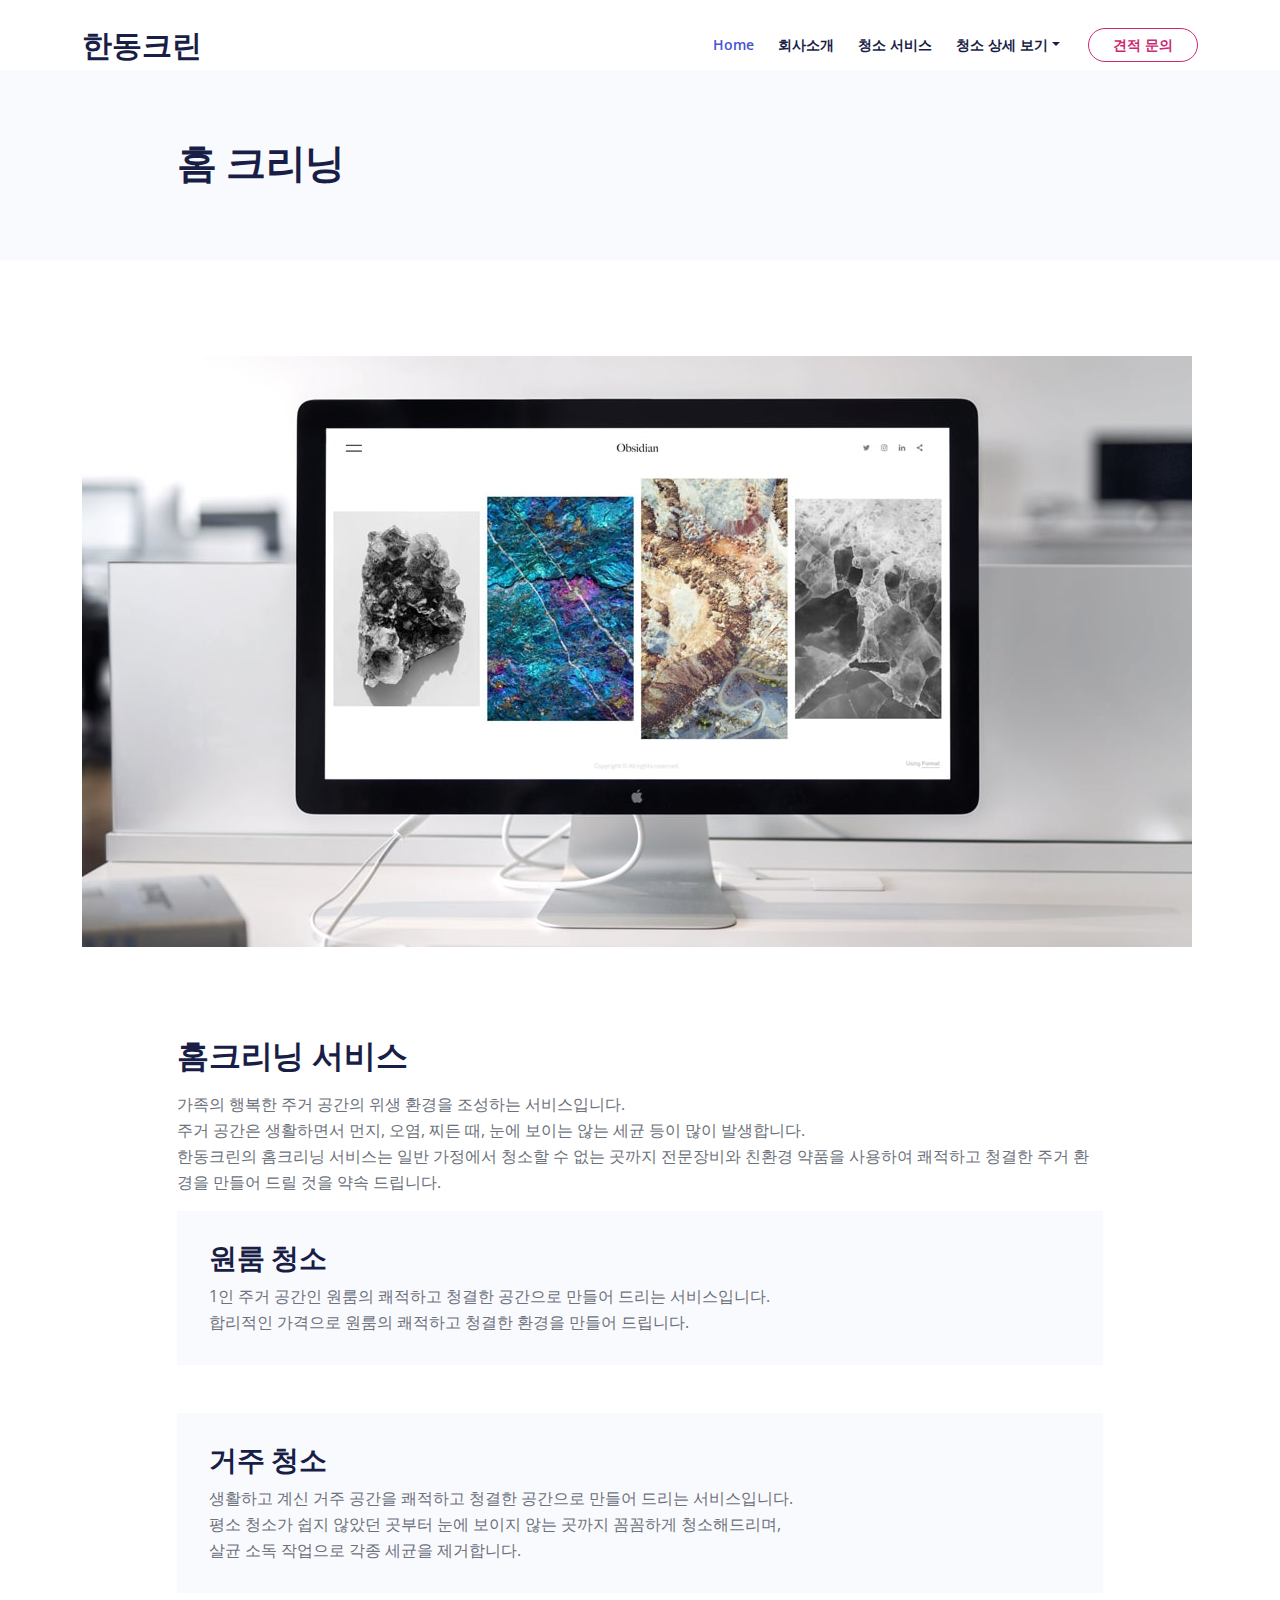
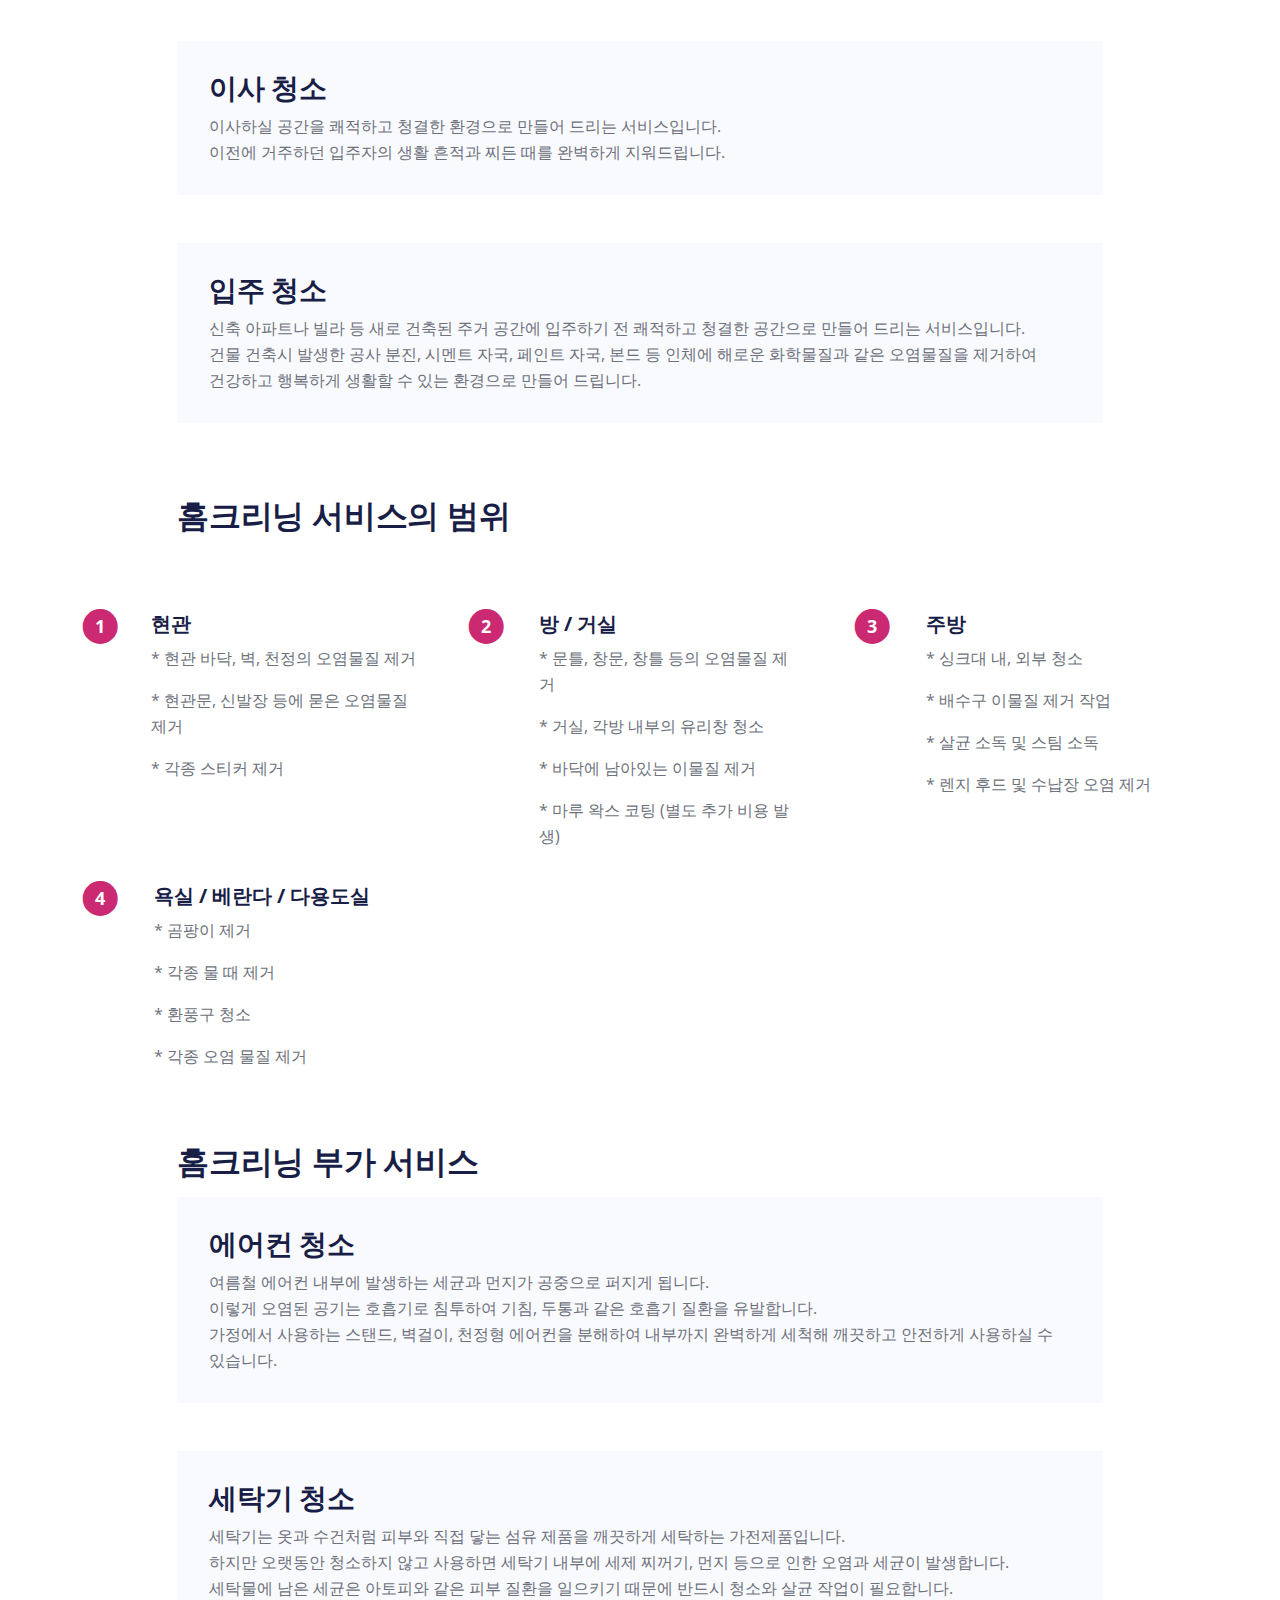
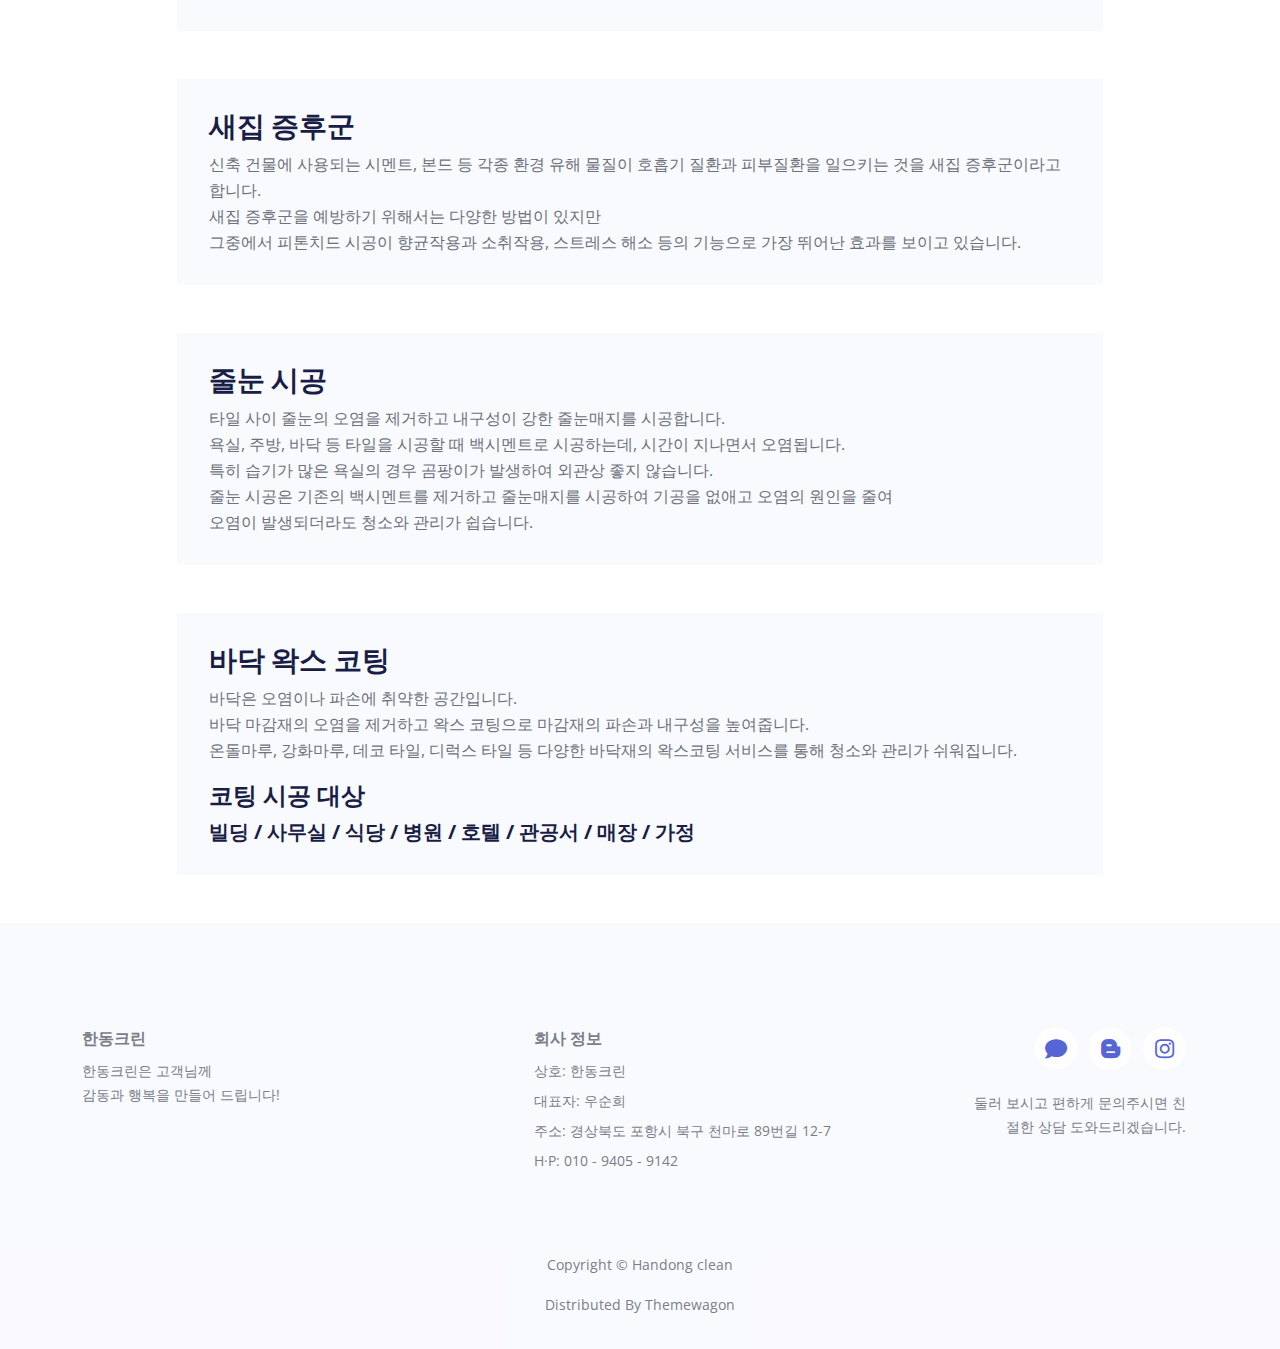
<file: article.html>
<!DOCTYPE html>
<html lang="en">
<head>
    <meta charset="utf-8">
    <meta name="viewport" content="width=device-width, initial-scale=1, shrink-to-fit=no">

    <!-- SEO Meta Tags -->
    <meta name="description" content="Your description">
    <meta name="author" content="Your name">

    <!-- OG Meta Tags to improve the way the post looks when you share the page on Facebook, Twitter, LinkedIn -->
    <meta property="og:site_name" content="" /> <!-- website name -->
    <meta property="og:site" content="" /> <!-- website link -->
    <meta property="og:title" content="" /> <!-- title shown in the actual shared post -->
    <meta property="og:description" content="" /> <!-- description shown in the actual shared post -->
    <meta property="og:image" content="" /> <!-- image link, make sure it's jpg -->
    <meta property="og:url" content="" /> <!-- where do you want your post to link to -->
    <meta name="twitter:card" content="summary_large_image"> <!-- to have large image post format in Twitter -->
    <!-- Webpage Title -->
    <title>홈 크리닝</title>

    <!-- Styles -->
    <link href="https://fonts.googleapis.com/css2?family=Open+Sans:ital,wght@0,400;0,600;0,700;1,400&display=swap" rel="stylesheet">
    <link href="css/bootstrap.min.css" rel="stylesheet">
    <link href="css/fontawesome-all.min.css" rel="stylesheet">
    <link href="css/swiper.css" rel="stylesheet">
    <link href="css/styles.css" rel="stylesheet">

    <!-- Favicon  -->
    <link rel="icon" href="images/favicon.png">
</head>
<body>

    <!-- Navigation -->
    <nav id="navbar" class="navbar navbar-expand-lg fixed-top navbar-light" aria-label="Main navigation">
        <div class="container">

            <!-- Image Logo -->
            <!-- <a class="navbar-brand logo-image" href="index.html"><img src="images/logo.svg" alt="alternative"></a> -->
            <!-- Text Logo - Use this if you don't have a graphic logo -->
            <a class="navbar-brand logo-text" href="index.html">한동크린</a>

            <button class="navbar-toggler p-0 border-0" type="button" id="navbarSideCollapse"
                    aria-label="Toggle navigation">
                <span class="navbar-toggler-icon"></span>
            </button>

            <div class="navbar-collapse offcanvas-collapse" id="navbarsExampleDefault">
                <ul class="navbar-nav ms-auto navbar-nav-scroll">
                    <li class="nav-item">
                        <a class="nav-link active" aria-current="page" href="index.html#header">Home</a>
                    </li>
                    <li class="nav-item">
                        <a class="nav-link" href="index.html#introduction">회사소개</a>
                    </li>
                    <li class="nav-item">
                        <a class="nav-link" href="index.html#projects">청소 서비스</a>
                    </li>
                    <li class="nav-item dropdown">
                        <a class="nav-link dropdown-toggle" href="#" id="dropdown01" data-bs-toggle="dropdown"
                           aria-expanded="false">청소 상세 보기</a>
                        <ul class="dropdown-menu" aria-labelledby="dropdown01">
                            <li><a class="dropdown-item" href="article.html">홈 크리닝</a></li>
                            <li>
                                <div class="dropdown-divider"></div>
                            </li>
                            <li><a class="dropdown-item" href="article2.html">오피스 크리닝</a></li>
                            <li>
                                <div class="dropdown-divider"></div>
                            </li>
                            <li><a class="dropdown-item" href="article3.html">준공 청소</a></li>
                            <li>
                                <div class="dropdown-divider"></div>
                            </li>
                            <li><a class="dropdown-item" href="article4.html">생활용품(유품) 정리</a></li>
                        </ul>
                    </li>
                </ul>
                <span class="nav-item">
                    <a class="btn-outline-sm" href="index.html#contact">견적 문의</a>
                </span>
            </div> <!-- end of navbar-collapse -->
        </div> <!-- end of container -->
    </nav> <!-- end of navbar -->
    <!-- end of navigation -->
    <!-- Header -->
    <header class="ex-header bg-gray">
        <div class="container">
            <div class="row">
                <div class="col-xl-10 offset-xl-1">
                    <h1>홈 크리닝</h1>
                </div> <!-- end of col -->
            </div> <!-- end of row -->
        </div> <!-- end of container -->
    </header> <!-- end of ex-header -->
    <!-- end of header -->
    <!-- Basic -->
    <div class="ex-basic-1 pt-5 pb-5">
        <div class="container">
            <div class="row">
                <div class="col-lg-12">
                    <img class="img-fluid mt-5 mb-3" src="images/article-details-large.jpg" alt="alternative">
                </div> <!-- end of col -->
            </div> <!-- end of row -->
        </div> <!-- end of container -->
    </div> <!-- end of ex-basic-1 -->
    <!-- end of basic -->
    <!-- Basic -->
    <div class="ex-basic-1 pt-4">
        <div class="container">
            <div class="row">
                <div class="col-xl-10 offset-xl-1">
                    <h2 class="mb-3">홈크리닝 서비스</h2>
                    <p>
                        가족의 행복한 주거 공간의 위생 환경을 조성하는 서비스입니다. <br>주거 공간은 생활하면서 먼지, 오염, 찌든 때, 눈에 보이는 않는 세균 등이 많이 발생합니다. <br>한동크린의 홈크리닝 서비스는 일반 가정에서 청소할 수 없는 곳까지 전문장비와 친환경 약품을 사용하여 쾌적하고 청결한 주거 환경을 만들어 드릴 것을 약속 드립니다.
                    </p>

                    <div class="text-box mb-5">
                        <h3>원룸 청소</h3>
                        <p>
                            1인 주거 공간인 원룸의 쾌적하고 청결한 공간으로 만들어 드리는 서비스입니다. <br>합리적인 가격으로 원룸의 쾌적하고 청결한 환경을 만들어 드립니다.
                        </p>
                    </div> <!-- end of text-box -->
                    <div class="text-box mb-5">
                        <h3>거주 청소</h3>
                        <p>
                            생활하고 계신 거주 공간을 쾌적하고 청결한 공간으로 만들어 드리는 서비스입니다.<br />
                            평소 청소가 쉽지 않았던 곳부터 눈에 보이지 않는 곳까지 꼼꼼하게 청소해드리며,<br />
                            살균 소독 작업으로 각종 세균을 제거합니다.
                        </p>
                    </div> <!-- end of text-box -->
                    <div class="text-box mb-5">
                        <h3>이사 청소</h3>
                        <p>
                            이사하실 공간을 쾌적하고 청결한 환경으로 만들어 드리는 서비스입니다.<br />
                            이전에 거주하던 입주자의 생활 흔적과 찌든 때를 완벽하게 지워드립니다.
                        </p>
                    </div> <!-- end of text-box -->
                    <div class="text-box mb-5">
                        <h3>입주 청소</h3>
                        <p>
                            신축 아파트나 빌라 등 새로 건축된 주거 공간에 입주하기 전 쾌적하고 청결한 공간으로 만들어 드리는 서비스입니다.<br />
                            건물 건축시 발생한 공사 분진, 시멘트 자국, 페인트 자국, 본드 등 인체에 해로운 화학물질과 같은 오염물질을 제거하여<br />
                            건강하고 행복하게 생활할 수 있는 환경으로 만들어 드립니다.

                        </p>
                    </div> <!-- end of text-box -->

                </div> <!-- end of col -->
            </div> <!-- end of row -->
        </div> <!-- end of container -->
    </div>
    <!-- end of ex-basic-1 -->
    <!-- Basic -->
    <div class="ex-basic-1 pt-4">
        <div class="container">
            <div class="row">
                <div class="col-xl-10 offset-xl-1">
                    <h2 class="mb-3">홈크리닝 서비스의 범위</h2>
                    <p><br /></p>
                </div>
            </div>
        </div>
    </div>

    <!-- Cards -->
    <div class="ex-cards-1 pt-3 pb-3">
        <div class="container">
            <div class="row">
                <div class="col-lg-12">

                    <!-- Card -->
                    <div class="card">
                        <ul class="list-unstyled">
                            <li class="d-flex">
                                <span class="fa-stack">
                                    <span class="fas fa-circle fa-stack-2x"></span>
                                    <span class="fa-stack-1x">1</span>
                                </span>
                                <div class="flex-grow-1">
                                    <h5>현관</h5>
                                    <p>* 현관 바닥, 벽, 천정의 오염물질 제거</p>
                                    <p>* 현관문, 신발장 등에 묻은 오염물질 제거</p>
                                    <p>* 각종 스티커 제거</p>
                                </div>
                            </li>
                        </ul>
                    </div> <!-- end of card -->
                    <!-- end of card -->
                    <!-- Card -->
                    <div class="card">
                        <ul class="list-unstyled">
                            <li class="d-flex">
                                <span class="fa-stack">
                                    <span class="fas fa-circle fa-stack-2x"></span>
                                    <span class="fa-stack-1x">2</span>
                                </span>
                                <div class="flex-grow-1">
                                    <h5>방 / 거실</h5>
                                    <p>* 문틀, 창문, 창틀 등의 오염물질 제거</p>
                                    <p>* 거실, 각방 내부의 유리창 청소</p>
                                    <p>* 바닥에 남아있는 이물질 제거</p>
                                    <p>* 마루 왁스 코팅 (별도 추가 비용 발생)</p>
                                </div>
                            </li>
                        </ul>
                    </div> <!-- end of card -->
                    <!-- end of card -->
                    <!-- Card -->
                    <div class="card">
                        <ul class="list-unstyled">
                            <li class="d-flex">
                                <span class="fa-stack">
                                    <span class="fas fa-circle fa-stack-2x"></span>
                                    <span class="fa-stack-1x">3</span>
                                </span>
                                <div class="flex-grow-1">
                                    <h5>주방</h5>
                                    <p>* 싱크대 내, 외부 청소</p>
                                    <p>* 배수구 이물질 제거 작업</p>
                                    <p>* 살균 소독 및 스팀 소독</p>
                                    <p>* 렌지 후드 및 수납장 오염 제거</p>
                                </div>
                            </li>
                        </ul>
                    </div> <!-- end of card -->
                    <!-- Card -->
                    <div class="card">
                        <ul class="list-unstyled">
                            <li class="d-flex">
                                <span class="fa-stack">
                                    <span class="fas fa-circle fa-stack-2x"></span>
                                    <span class="fa-stack-1x">4</span>
                                </span>
                                <div class="flex-grow-1">
                                    <h5>욕실 / 베란다 / 다용도실</h5>
                                    <p>* 곰팡이 제거</p>
                                    <p>* 각종 물 때 제거</p>
                                    <p>* 환풍구 청소</p>
                                    <p>* 각종 오염 물질 제거</p>
                                </div>
                            </li>
                        </ul>
                    </div> <!-- end of card -->
                </div> <!-- end of col -->
            </div> <!-- end of row -->
        </div> <!-- end of container -->
    </div> <!-- end of ex-cards-1 -->
    <!-- end of cards -->
    <div class="ex-basic-1 pt-4">
        <div class="container">
            <div class="row">
                <div class="col-xl-10 offset-xl-1">
                    <h2 class="mb-3">홈크리닝 부가 서비스</h2>


                    <div class="text-box mb-5">
                        <h3>에어컨 청소</h3>
                        <p>
                            여름철 에어컨 내부에 발생하는 세균과 먼지가 공중으로 퍼지게 됩니다.<br />
                            이렇게 오염된 공기는 호흡기로 침투하여 기침, 두통과 같은 호흡기 질환을 유발합니다.<br />
                            가정에서 사용하는 스탠드, 벽걸이, 천정형 에어컨을 분해하여 내부까지 완벽하게 세척해 깨끗하고 안전하게 사용하실 수 있습니다.
                        </p>
                    </div> <!-- end of text-box -->
                    <div class="text-box mb-5">
                        <h3>세탁기 청소</h3>
                        <p>
                            세탁기는 옷과 수건처럼 피부와 직접 닿는 섬유 제품을 깨끗하게 세탁하는 가전제품입니다.<br />
                            하지만 오랫동안 청소하지 않고 사용하면 세탁기 내부에 세제 찌꺼기, 먼지 등으로 인한 오염과 세균이 발생합니다.<br />
                            세탁물에 남은 세균은 아토피와 같은 피부 질환을 일으키기 때문에 반드시 청소와 살균 작업이 필요합니다.

                        </p>
                    </div> <!-- end of text-box -->
                    <div class="text-box mb-5">
                        <h3>새집 증후군</h3>
                        <p>
                            신축 건물에 사용되는 시멘트, 본드 등 각종 환경 유해 물질이 호흡기 질환과 피부질환을 일으키는 것을 새집 증후군이라고 합니다.<br />
                            새집 증후군을 예방하기 위해서는 다양한 방법이 있지만<br />
                            그중에서 피톤치드 시공이 향균작용과 소취작용, 스트레스 해소 등의 기능으로 가장 뛰어난 효과를 보이고 있습니다.
                        </p>
                    </div> <!-- end of text-box -->
                    <div class="text-box mb-5">
                        <h3>줄눈 시공</h3>
                        <p>
                            타일 사이 줄눈의 오염을 제거하고 내구성이 강한 줄눈매지를 시공합니다.<br />
                            욕실, 주방, 바닥 등 타일을 시공할 때 백시멘트로 시공하는데, 시간이 지나면서 오염됩니다.<br />
                            특히 습기가 많은 욕실의 경우 곰팡이가 발생하여 외관상 좋지 않습니다.<br />
                            줄눈 시공은 기존의 백시멘트를 제거하고 줄눈매지를 시공하여 기공을 없애고 오염의 원인을 줄여<br />
                            오염이 발생되더라도 청소와 관리가 쉽습니다.
                        </p>
                    </div> <!-- end of text-box -->
                    <div class="text-box mb-5">
                        <h3>바닥 왁스 코팅</h3>
                        <p>
                            바닥은 오염이나 파손에 취약한 공간입니다.<br />
                            바닥 마감재의 오염을 제거하고 왁스 코팅으로 마감재의 파손과 내구성을 높여줍니다.<br />
                            온돌마루, 강화마루, 데코 타일, 디럭스 타일 등 다양한 바닥재의 왁스코팅 서비스를 통해 청소와 관리가 쉬워집니다.
                        </p>
                        <p>
                            <h4>코팅 시공 대상</h4>
                            <h5>빌딩 / 사무실 / 식당 / 병원 / 호텔 / 관공서 / 매장 / 가정</h5>
                        </p>
                    </div> <!-- end of text-box -->
                </div> <!-- end of col -->
            </div> <!-- end of row -->
        </div> <!-- end of container -->
    </div>
    <!-- end of ex-basic-1 -->
    <!-- Footer -->
    <div class="footer bg-gray">
        <div class="container">
            <div class="row">
                <div class="col-lg-12">
                    <div class="footer-col first">
                        <h6>한동크린</h6>
                        <p class="p-small">한동크린은 고객님께<br>감동과 행복을 만들어 드립니다!</p>
                    </div> <!-- end of footer-col -->
                    <div class="footer-col second">
                        <h6>회사 정보</h6>
                        <ul class="list-unstyled li-space-lg p-small">
                            <li>상호: 한동크린</li>
                            <li>대표자: 우순희</li>
                            <li>주소: 경상북도 포항시 북구 천마로 89번길 12-7</li>
                            <li>H·P: 010 - 9405 - 9142</li>
                        </ul>
                    </div> <!-- end of footer-col -->
                    <div class="footer-col third">
                        <span class="fa-stack">
                            <a href="#your-link">
                                <i class="fas fa-circle fa-stack-2x"></i>
                                <i class="fab fa-solid fa-comment fa-stack-1x"></i>
                            </a>
                        </span>
                        <span class="fa-stack">
                            <a href="#your-link">
                                <i class="fas fa-circle fa-stack-2x"></i>
                                <i class="fab fa-blogger-b fa-stack-1x"></i>
                            </a>
                        </span>
                        <span class="fa-stack">
                            <a href="#your-link">
                                <i class="fas fa-circle fa-stack-2x"></i>
                                <i class="fab fa-instagram fa-stack-1x"></i>
                            </a>
                        </span>
                        <p class="p-small">둘러 보시고 편하게 문의주시면 친절한 상담 도와드리겠습니다. </p>
                    </div> <!-- end of footer-col -->
                </div> <!-- end of col -->
            </div> <!-- end of row -->
        </div> <!-- end of container -->
    </div> <!-- end of footer -->
    <!-- end of footer -->
    <!-- Copyright -->
    <div class="copyright bg-gray">
        <div class="container">
            <div class="row">
                <div class="col-lg-12">
                    <p class="p-small">Copyright © <a href="#your-link">Handong clean</a></p>
                </div> <!-- end of col -->
            </div> <!-- enf of row -->

            <div class="row">
                <div class="col-lg-12">
                    <p class="p-small">Distributed By <a href="https://themewagon.com/">Themewagon</a></p>
                </div> <!-- end of col -->
            </div> <!-- enf of row -->
        </div> <!-- end of container -->
    </div> <!-- end of copyright -->
    <!-- end of copyright -->


    <!-- Back To Top Button -->
    <button onclick="topFunction()" id="myBtn">
        <img src="images/up-arrow.png" alt="alternative">
    </button>
    <!-- end of back to top button -->
    <!-- Scripts -->
    <script src="js/bootstrap.min.js"></script> <!-- Bootstrap framework -->
    <script src="js/swiper.min.js"></script> <!-- Swiper for image and text sliders -->
    <script src="js/purecounter.min.js"></script> <!-- Purecounter counter for statistics numbers -->
    <script src="js/scripts.js"></script> <!-- Custom scripts -->
</body>
</html>
</file>
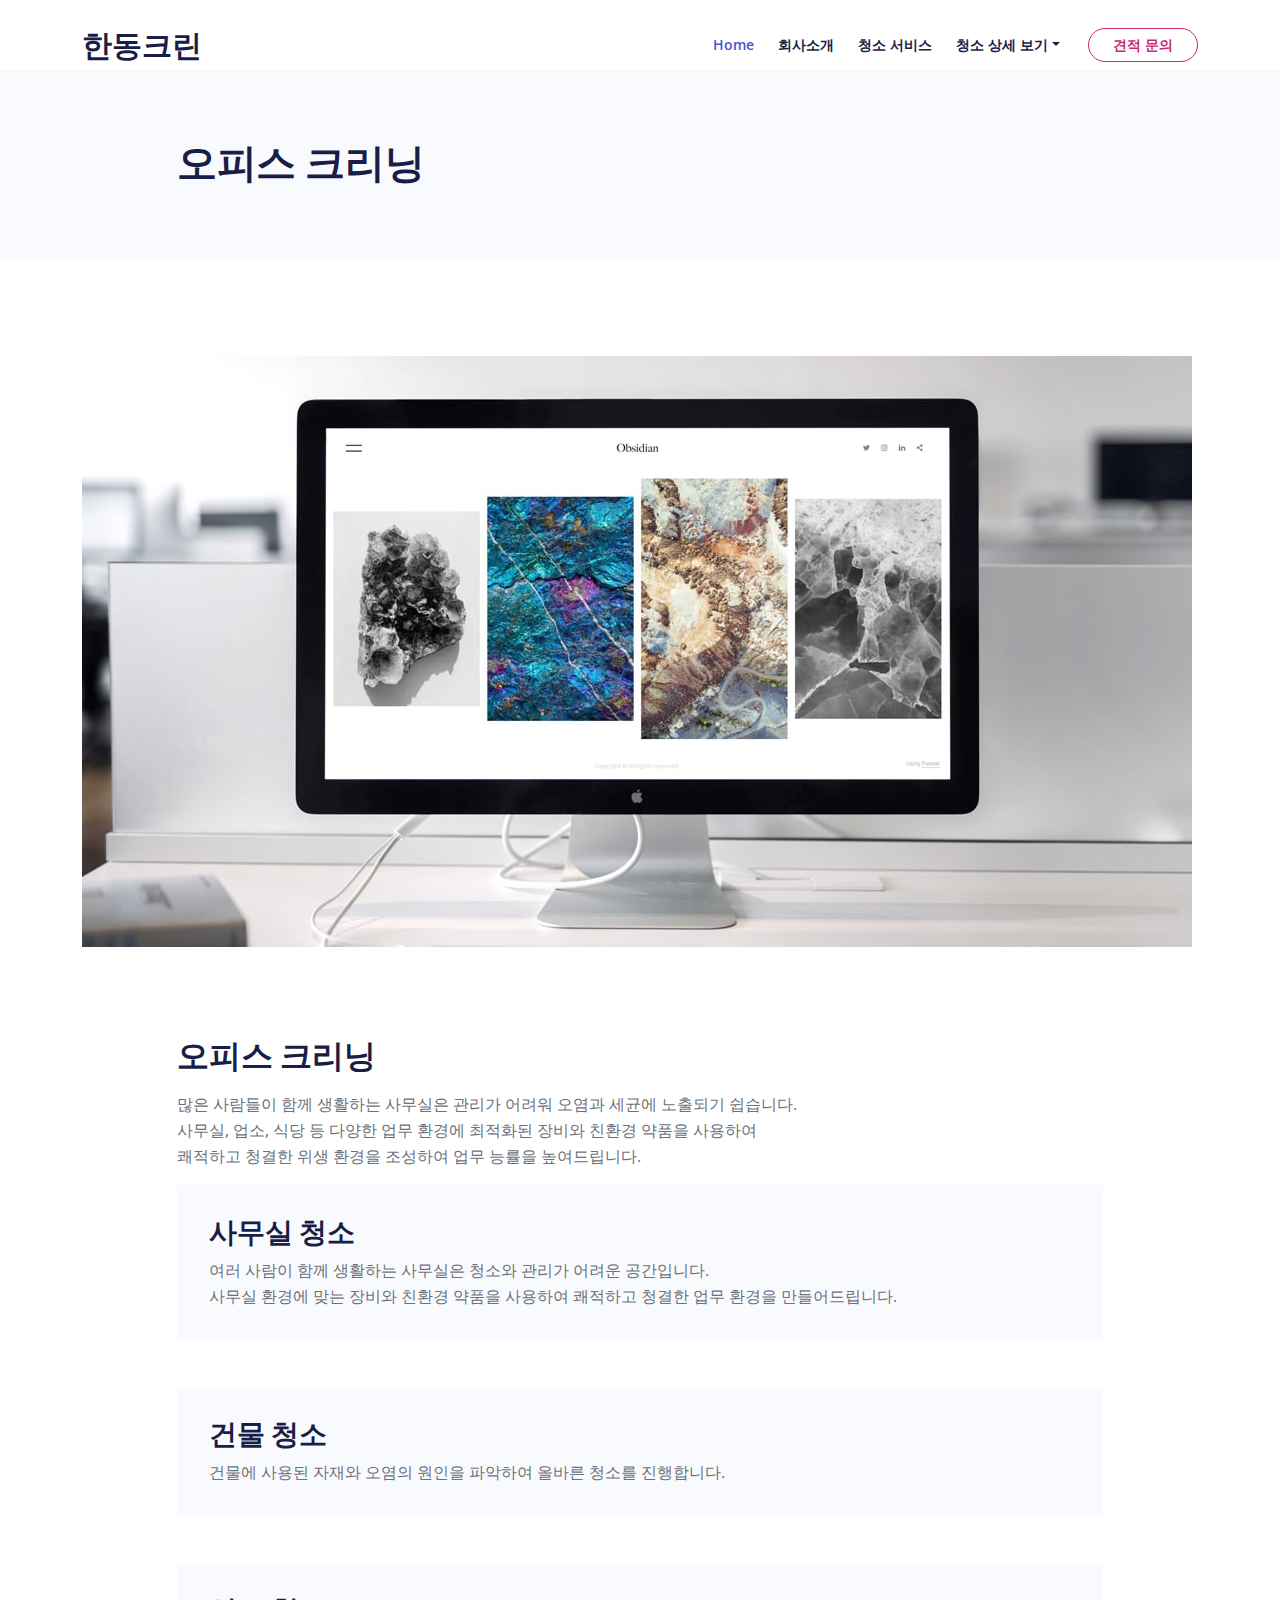
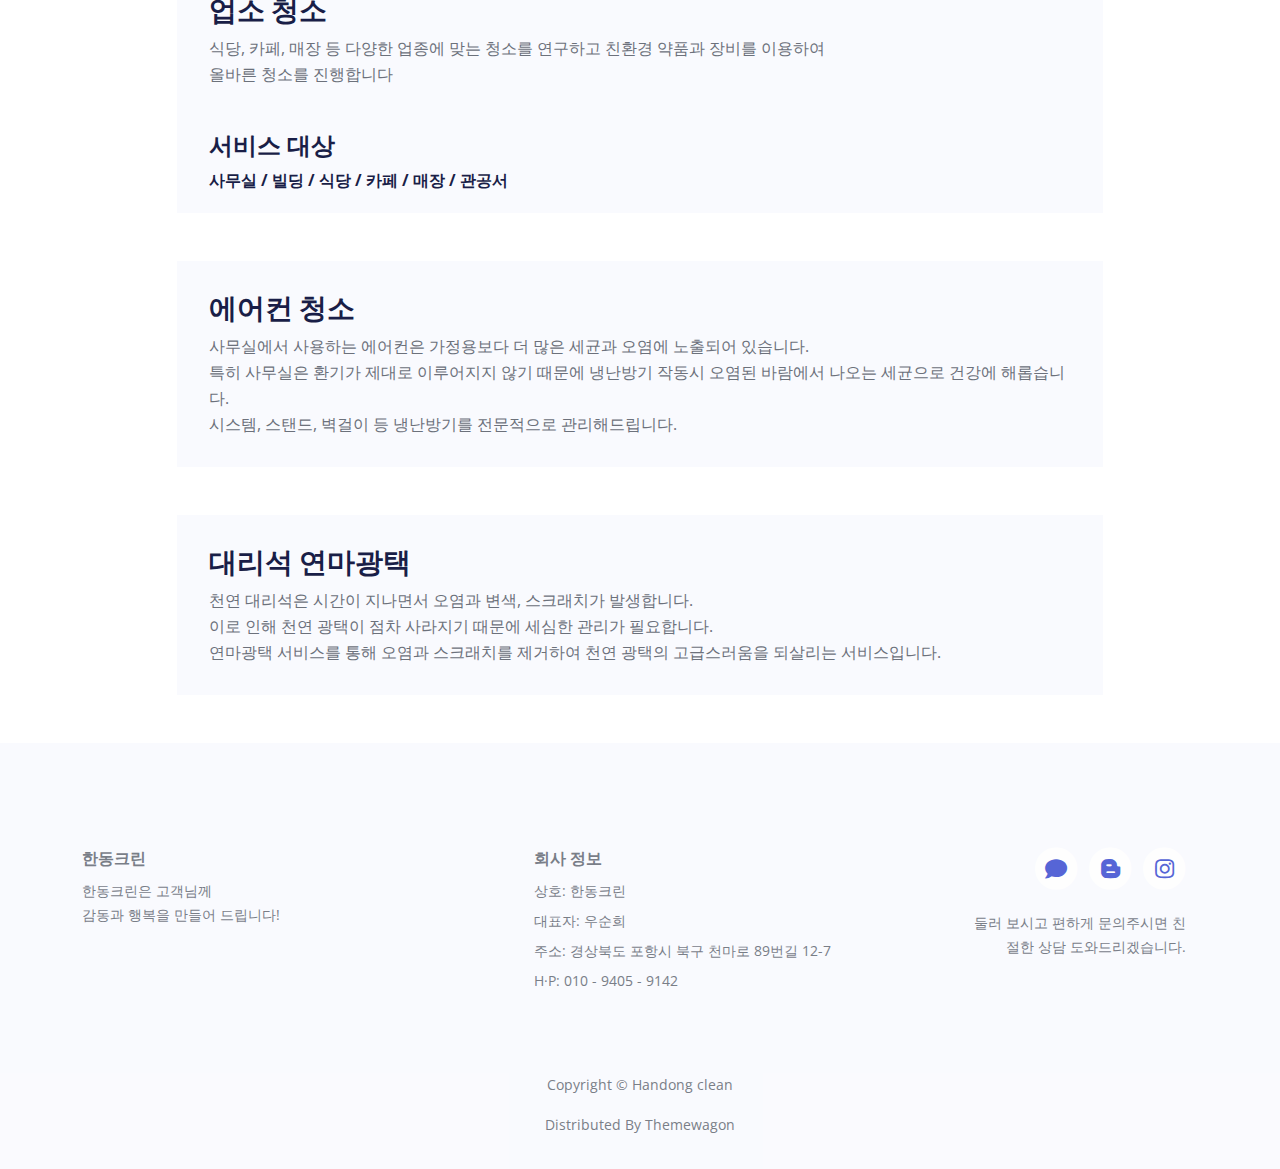
<file: article2.html>
<!DOCTYPE html>
<html lang="en">
<head>
    <meta charset="utf-8">
    <meta name="viewport" content="width=device-width, initial-scale=1, shrink-to-fit=no">

    <!-- SEO Meta Tags -->
    <meta name="description" content="Your description">
    <meta name="author" content="Your name">

    <!-- OG Meta Tags to improve the way the post looks when you share the page on Facebook, Twitter, LinkedIn -->
    <meta property="og:site_name" content="" /> <!-- website name -->
    <meta property="og:site" content="" /> <!-- website link -->
    <meta property="og:title" content="" /> <!-- title shown in the actual shared post -->
    <meta property="og:description" content="" /> <!-- description shown in the actual shared post -->
    <meta property="og:image" content="" /> <!-- image link, make sure it's jpg -->
    <meta property="og:url" content="" /> <!-- where do you want your post to link to -->
    <meta name="twitter:card" content="summary_large_image"> <!-- to have large image post format in Twitter -->
    <!-- Webpage Title -->
    <title>오피스 크리닝</title>

    <!-- Styles -->
    <link href="https://fonts.googleapis.com/css2?family=Open+Sans:ital,wght@0,400;0,600;0,700;1,400&display=swap" rel="stylesheet">
    <link href="css/bootstrap.min.css" rel="stylesheet">
    <link href="css/fontawesome-all.min.css" rel="stylesheet">
    <link href="css/swiper.css" rel="stylesheet">
    <link href="css/styles.css" rel="stylesheet">

    <!-- Favicon  -->
    <link rel="icon" href="images/favicon.png">
</head>
<body>

    <!-- Navigation -->
    <nav id="navbar" class="navbar navbar-expand-lg fixed-top navbar-light" aria-label="Main navigation">
        <div class="container">

            <!-- Image Logo -->
            <!-- <a class="navbar-brand logo-image" href="index.html"><img src="images/logo.svg" alt="alternative"></a> -->
            <!-- Text Logo - Use this if you don't have a graphic logo -->
            <a class="navbar-brand logo-text" href="index.html">한동크린</a>

            <button class="navbar-toggler p-0 border-0" type="button" id="navbarSideCollapse"
                    aria-label="Toggle navigation">
                <span class="navbar-toggler-icon"></span>
            </button>

            <div class="navbar-collapse offcanvas-collapse" id="navbarsExampleDefault">
                <ul class="navbar-nav ms-auto navbar-nav-scroll">
                    <li class="nav-item">
                        <a class="nav-link active" aria-current="page" href="index.html#header">Home</a>
                    </li>
                    <li class="nav-item">
                        <a class="nav-link" href="index.html#introduction">회사소개</a>
                    </li>
                    <li class="nav-item">
                        <a class="nav-link" href="index.html#projects">청소 서비스</a>
                    </li>
                    <li class="nav-item dropdown">
                        <a class="nav-link dropdown-toggle" href="#" id="dropdown01" data-bs-toggle="dropdown"
                           aria-expanded="false">청소 상세 보기</a>
                        <ul class="dropdown-menu" aria-labelledby="dropdown01">
                            <li><a class="dropdown-item" href="article.html">홈 크리닝</a></li>
                            <li>
                                <div class="dropdown-divider"></div>
                            </li>
                            <li><a class="dropdown-item" href="article2.html">오피스 크리닝</a></li>
                            <li>
                                <div class="dropdown-divider"></div>
                            </li>
                            <li><a class="dropdown-item" href="article3.html">준공 청소</a></li>
                            <li>
                                <div class="dropdown-divider"></div>
                            </li>
                            <li><a class="dropdown-item" href="article4.html">생활용품(유품) 정리</a></li>
                        </ul>
                    </li>
                </ul>
                <span class="nav-item">
                    <a class="btn-outline-sm" href="index.html#contact">견적 문의</a>
                </span>
            </div> <!-- end of navbar-collapse -->
        </div> <!-- end of container -->
    </nav> <!-- end of navbar -->
    <!-- end of navigation -->
    <!-- Header -->
    <header class="ex-header bg-gray">
        <div class="container">
            <div class="row">
                <div class="col-xl-10 offset-xl-1">
                    <h1>오피스 크리닝</h1>
                </div> <!-- end of col -->
            </div> <!-- end of row -->
        </div> <!-- end of container -->
    </header> <!-- end of ex-header -->
    <!-- end of header -->
    <!-- Basic -->
    <div class="ex-basic-1 pt-5 pb-5">
        <div class="container">
            <div class="row">
                <div class="col-lg-12">
                    <img class="img-fluid mt-5 mb-3" src="images/article-details-large.jpg" alt="alternative">
                </div> <!-- end of col -->
            </div> <!-- end of row -->
        </div> <!-- end of container -->
    </div> <!-- end of ex-basic-1 -->
    <!-- end of basic -->
    <!-- Basic -->
    <div class="ex-basic-1 pt-4">
        <div class="container">
            <div class="row">
                <div class="col-xl-10 offset-xl-1">
                    <h2 class="mb-3">오피스 크리닝</h2>
                    <p>
                        많은 사람들이 함께 생활하는 사무실은 관리가 어려워 오염과 세균에 노출되기 쉽습니다.<br />
                        사무실, 업소, 식당 등 다양한 업무 환경에 최적화된 장비와 친환경 약품을 사용하여 <br />
                        쾌적하고 청결한 위생 환경을 조성하여 업무 능률을 높여드립니다.

                    </p>

                    <div class="text-box mb-5">
                        <h3>사무실 청소</h3>
                        <p>
                            여러 사람이 함께 생활하는 사무실은 청소와 관리가 어려운 공간입니다.<br />
                            사무실 환경에 맞는 장비와 친환경 약품을 사용하여 쾌적하고 청결한 업무 환경을 만들어드립니다.
                        </p>
                    </div> <!-- end of text-box -->
                    <div class="text-box mb-5">
                        <h3>건물 청소</h3>
                        <p>
                            건물에 사용된 자재와 오염의 원인을 파악하여 올바른 청소를 진행합니다.
                        </p>
                    </div> <!-- end of text-box -->
                    <div class="text-box mb-5">
                        <h3>업소 청소</h3>
                        <p>
                            식당, 카페, 매장 등 다양한 업종에 맞는 청소를 연구하고 친환경 약품과 장비를 이용하여<br />
                            올바른 청소를 진행합니다
                            <br /><br />
                        </p>
                        <h4>서비스 대상</h4>
                        <h6>사무실 / 빌딩 / 식당 / 카페 / 매장 / 관공서</h6>
                    </div> <!-- end of text-box -->
                    <div class="text-box mb-5">
                        <h3>에어컨 청소</h3>
                        <p>
                            사무실에서 사용하는 에어컨은 가정용보다 더 많은 세균과 오염에 노출되어 있습니다. <br />
                            특히 사무실은 환기가 제대로 이루어지지 않기 때문에 냉난방기 작동시 오염된 바람에서 나오는 세균으로 건강에 해롭습니다. 
                            <br />시스템, 스탠드, 벽걸이 등 냉난방기를 전문적으로 관리해드립니다.
                        </p>
                    </div> <!-- end of text-box -->
                    <div class="text-box mb-5">
                        <h3>대리석 연마광택</h3>
                        <p>
                            천연 대리석은 시간이 지나면서 오염과 변색, 스크래치가 발생합니다.<br />
                            이로 인해 천연 광택이 점차 사라지기 때문에 세심한 관리가 필요합니다.<br />
                            연마광택 서비스를 통해 오염과 스크래치를 제거하여 천연 광택의 고급스러움을 되살리는 서비스입니다.
                        </p>
                    </div> <!-- end of text-box -->

                </div> <!-- end of col -->
            </div> <!-- end of row -->
        </div> <!-- end of container -->
    </div>
    <!-- end of ex-basic-1 -->
    

    <!-- Footer -->
    <div class="footer bg-gray">
        <div class="container">
            <div class="row">
                <div class="col-lg-12">
                    <div class="footer-col first">
                        <h6>한동크린</h6>
                        <p class="p-small">한동크린은 고객님께<br>감동과 행복을 만들어 드립니다!</p>
                    </div> <!-- end of footer-col -->
                    <div class="footer-col second">
                        <h6>회사 정보</h6>
                        <ul class="list-unstyled li-space-lg p-small">
                            <li>상호: 한동크린</li>
                            <li>대표자: 우순희</li>
                            <li>주소: 경상북도 포항시 북구 천마로 89번길 12-7</li>
                            <li>H·P: 010 - 9405 - 9142</li>
                        </ul>
                    </div> <!-- end of footer-col -->
                    <div class="footer-col third">
                        <span class="fa-stack">
                            <a href="#your-link">
                                <i class="fas fa-circle fa-stack-2x"></i>
                                <i class="fab fa-solid fa-comment fa-stack-1x"></i>
                            </a>
                        </span>
                        <span class="fa-stack">
                            <a href="#your-link">
                                <i class="fas fa-circle fa-stack-2x"></i>
                                <i class="fab fa-blogger-b fa-stack-1x"></i>
                            </a>
                        </span>
                        <span class="fa-stack">
                            <a href="#your-link">
                                <i class="fas fa-circle fa-stack-2x"></i>
                                <i class="fab fa-instagram fa-stack-1x"></i>
                            </a>
                        </span>
                        <p class="p-small">둘러 보시고 편하게 문의주시면 친절한 상담 도와드리겠습니다. </p>
                    </div> <!-- end of footer-col -->
                </div> <!-- end of col -->
            </div> <!-- end of row -->
        </div> <!-- end of container -->
    </div> <!-- end of footer -->
    <!-- end of footer -->
    <!-- Copyright -->
    <div class="copyright bg-gray">
        <div class="container">
            <div class="row">
                <div class="col-lg-12">
                    <p class="p-small">Copyright © <a href="#your-link">Handong clean</a></p>
                </div> <!-- end of col -->
            </div> <!-- enf of row -->

            <div class="row">
                <div class="col-lg-12">
                    <p class="p-small">Distributed By <a href="https://themewagon.com/">Themewagon</a></p>
                </div> <!-- end of col -->
            </div> <!-- enf of row -->
        </div> <!-- end of container -->
    </div> <!-- end of copyright -->
    <!-- end of copyright -->
    <!-- Back To Top Button -->
    <button onclick="topFunction()" id="myBtn">
        <img src="images/up-arrow.png" alt="alternative">
    </button>
    <!-- end of back to top button -->
    <!-- Scripts -->
    <script src="js/bootstrap.min.js"></script> <!-- Bootstrap framework -->
    <script src="js/swiper.min.js"></script> <!-- Swiper for image and text sliders -->
    <script src="js/purecounter.min.js"></script> <!-- Purecounter counter for statistics numbers -->
    <script src="js/scripts.js"></script> <!-- Custom scripts -->
</body>
</html>
</file>
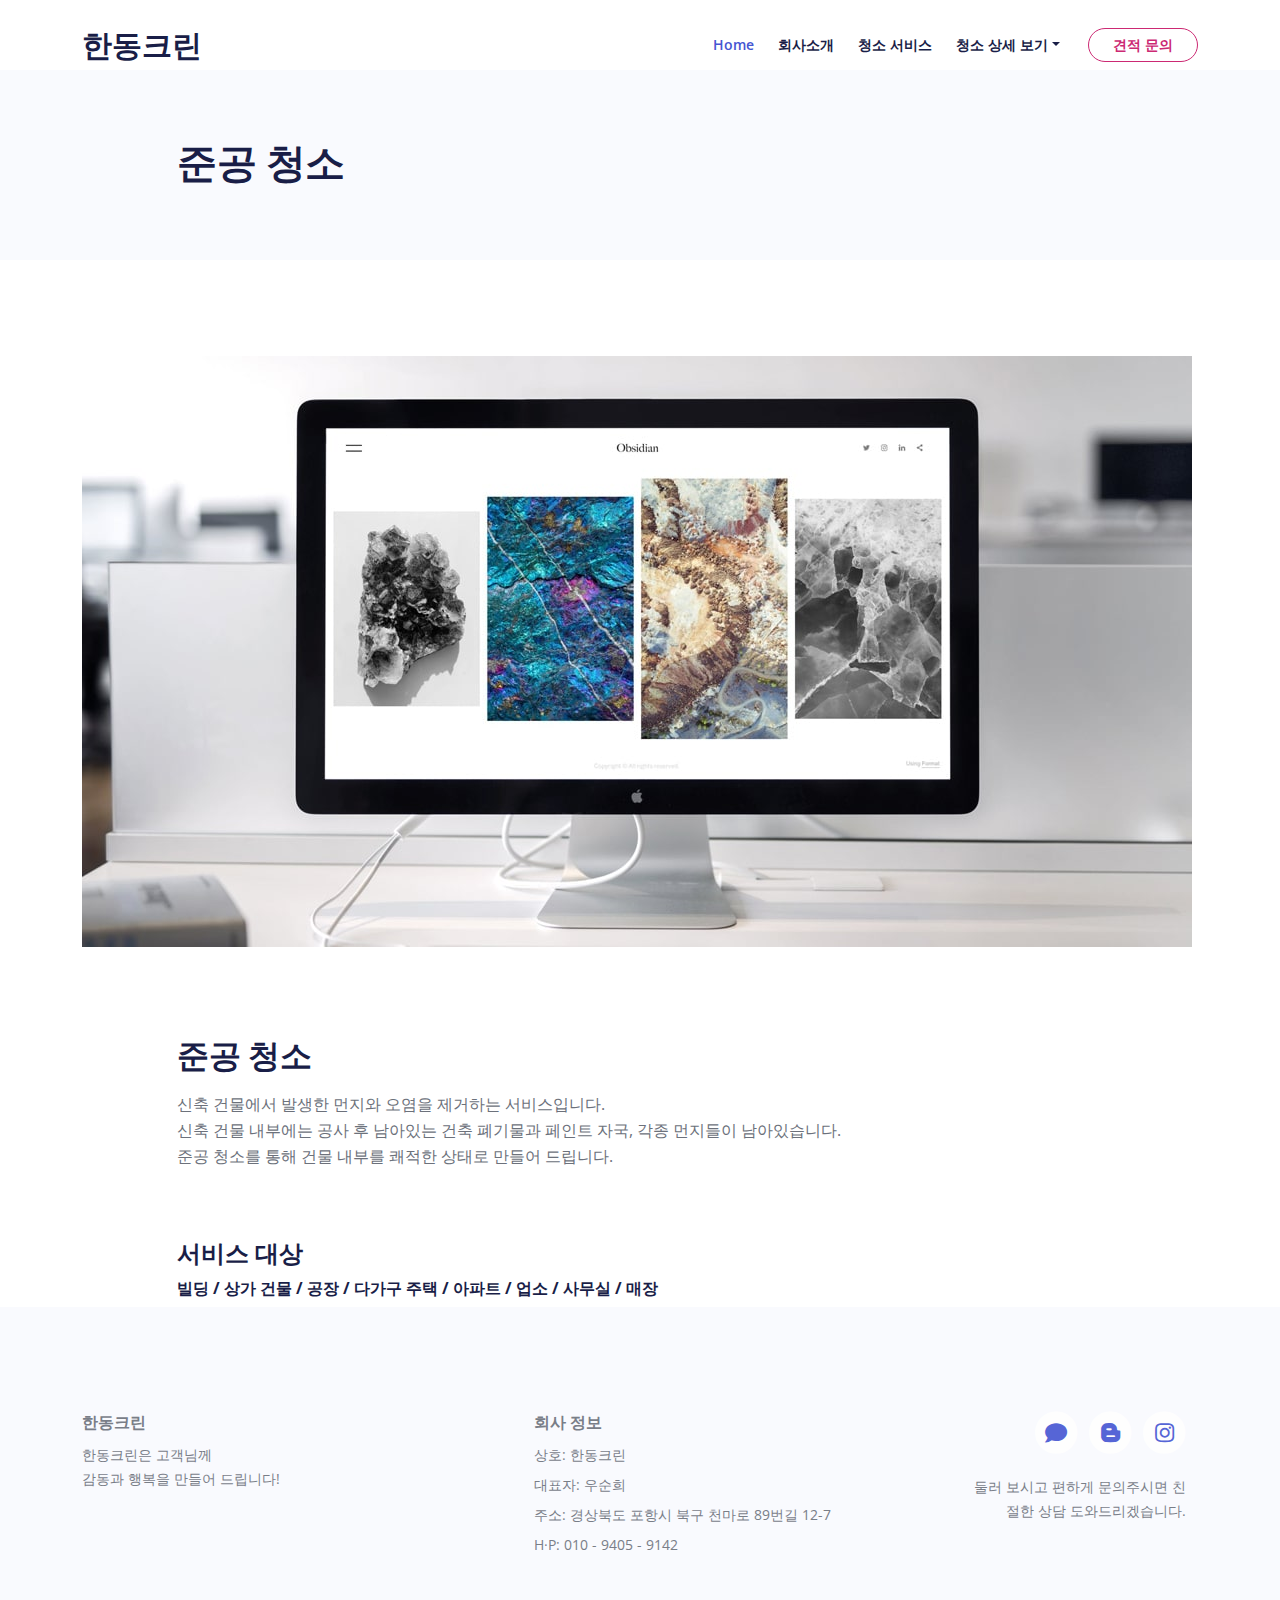
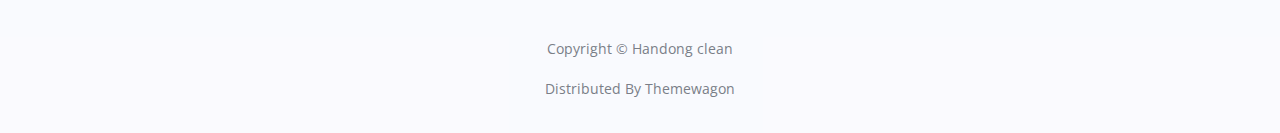
<file: article3.html>
<!DOCTYPE html>
<html lang="en">
<head>
    <meta charset="utf-8">
    <meta name="viewport" content="width=device-width, initial-scale=1, shrink-to-fit=no">

    <!-- SEO Meta Tags -->
    <meta name="description" content="Your description">
    <meta name="author" content="Your name">

    <!-- OG Meta Tags to improve the way the post looks when you share the page on Facebook, Twitter, LinkedIn -->
    <meta property="og:site_name" content="" /> <!-- website name -->
    <meta property="og:site" content="" /> <!-- website link -->
    <meta property="og:title" content="" /> <!-- title shown in the actual shared post -->
    <meta property="og:description" content="" /> <!-- description shown in the actual shared post -->
    <meta property="og:image" content="" /> <!-- image link, make sure it's jpg -->
    <meta property="og:url" content="" /> <!-- where do you want your post to link to -->
    <meta name="twitter:card" content="summary_large_image"> <!-- to have large image post format in Twitter -->
    <!-- Webpage Title -->
    <title>준공 청소</title>

    <!-- Styles -->
    <link href="https://fonts.googleapis.com/css2?family=Open+Sans:ital,wght@0,400;0,600;0,700;1,400&display=swap" rel="stylesheet">
    <link href="css/bootstrap.min.css" rel="stylesheet">
    <link href="css/fontawesome-all.min.css" rel="stylesheet">
    <link href="css/swiper.css" rel="stylesheet">
    <link href="css/styles.css" rel="stylesheet">

    <!-- Favicon  -->
    <link rel="icon" href="images/favicon.png">
</head>
<body>

    <!-- Navigation -->
    <nav id="navbar" class="navbar navbar-expand-lg fixed-top navbar-light" aria-label="Main navigation">
        <div class="container">

            <!-- Image Logo -->
            <!-- <a class="navbar-brand logo-image" href="index.html"><img src="images/logo.svg" alt="alternative"></a> -->
            <!-- Text Logo - Use this if you don't have a graphic logo -->
            <a class="navbar-brand logo-text" href="index.html">한동크린</a>

            <button class="navbar-toggler p-0 border-0" type="button" id="navbarSideCollapse"
                    aria-label="Toggle navigation">
                <span class="navbar-toggler-icon"></span>
            </button>

            <div class="navbar-collapse offcanvas-collapse" id="navbarsExampleDefault">
                <ul class="navbar-nav ms-auto navbar-nav-scroll">
                    <li class="nav-item">
                        <a class="nav-link active" aria-current="page" href="index.html#header">Home</a>
                    </li>
                    <li class="nav-item">
                        <a class="nav-link" href="index.html#introduction">회사소개</a>
                    </li>
                    <li class="nav-item">
                        <a class="nav-link" href="index.html#projects">청소 서비스</a>
                    </li>
                    <li class="nav-item dropdown">
                        <a class="nav-link dropdown-toggle" href="#" id="dropdown01" data-bs-toggle="dropdown"
                           aria-expanded="false">청소 상세 보기</a>
                        <ul class="dropdown-menu" aria-labelledby="dropdown01">
                            <li><a class="dropdown-item" href="article.html">홈 크리닝</a></li>
                            <li>
                                <div class="dropdown-divider"></div>
                            </li>
                            <li><a class="dropdown-item" href="article2.html">오피스 크리닝</a></li>
                            <li>
                                <div class="dropdown-divider"></div>
                            </li>
                            <li><a class="dropdown-item" href="article3.html">준공 청소</a></li>
                            <li>
                                <div class="dropdown-divider"></div>
                            </li>
                            <li><a class="dropdown-item" href="article4.html">생활용품(유품) 정리</a></li>
                        </ul>
                    </li>
                </ul>
                <span class="nav-item">
                    <a class="btn-outline-sm" href="index.html#contact">견적 문의</a>
                </span>
            </div> <!-- end of navbar-collapse -->
        </div> <!-- end of container -->
    </nav> <!-- end of navbar -->
    <!-- end of navigation -->
    <!-- Header -->
    <header class="ex-header bg-gray">
        <div class="container">
            <div class="row">
                <div class="col-xl-10 offset-xl-1">
                    <h1>준공 청소</h1>
                </div> <!-- end of col -->
            </div> <!-- end of row -->
        </div> <!-- end of container -->
    </header> <!-- end of ex-header -->
    <!-- end of header -->
    <!-- Basic -->
    <div class="ex-basic-1 pt-5 pb-5">
        <div class="container">
            <div class="row">
                <div class="col-lg-12">
                    <img class="img-fluid mt-5 mb-3" src="images/article-details-large.jpg" alt="alternative">
                </div> <!-- end of col -->
            </div> <!-- end of row -->
        </div> <!-- end of container -->
    </div> <!-- end of ex-basic-1 -->
    <!-- end of basic -->
    <!-- Basic -->
    <div class="ex-basic-1 pt-4">
        <div class="container">
            <div class="row">
                <div class="col-xl-10 offset-xl-1">
                    <h2 class="mb-3">준공 청소</h2>
                    <p>
                        신축 건물에서 발생한 먼지와 오염을 제거하는 서비스입니다.<br />
                        신축 건물 내부에는 공사 후 남아있는 건축 폐기물과 페인트 자국, 각종 먼지들이 남아있습니다.<br />
                        준공 청소를 통해 건물 내부를 쾌적한 상태로 만들어 드립니다.
                        <br /><br /><br />
                    </p>
                    <h4>서비스 대상</h4>
                    <h6>빌딩 / 상가 건물 / 공장 / 다가구 주택 / 아파트 / 업소 / 사무실 / 매장</h6>
                </div> <!-- end of col -->
            </div> <!-- end of row -->
        </div> <!-- end of container -->
    </div>
    <!-- end of ex-basic-1 -->
    

    <!-- Footer -->
    <div class="footer bg-gray">
        <div class="container">
            <div class="row">
                <div class="col-lg-12">
                    <div class="footer-col first">
                        <h6>한동크린</h6>
                        <p class="p-small">한동크린은 고객님께<br>감동과 행복을 만들어 드립니다!</p>
                    </div> <!-- end of footer-col -->
                    <div class="footer-col second">
                        <h6>회사 정보</h6>
                        <ul class="list-unstyled li-space-lg p-small">
                            <li>상호: 한동크린</li>
                            <li>대표자: 우순희</li>
                            <li>주소: 경상북도 포항시 북구 천마로 89번길 12-7</li>
                            <li>H·P: 010 - 9405 - 9142</li>
                        </ul>
                    </div> <!-- end of footer-col -->
                    <div class="footer-col third">
                        <span class="fa-stack">
                            <a href="#your-link">
                                <i class="fas fa-circle fa-stack-2x"></i>
                                <i class="fab fa-solid fa-comment fa-stack-1x"></i>
                            </a>
                        </span>
                        <span class="fa-stack">
                            <a href="#your-link">
                                <i class="fas fa-circle fa-stack-2x"></i>
                                <i class="fab fa-blogger-b fa-stack-1x"></i>
                            </a>
                        </span>
                        <span class="fa-stack">
                            <a href="#your-link">
                                <i class="fas fa-circle fa-stack-2x"></i>
                                <i class="fab fa-instagram fa-stack-1x"></i>
                            </a>
                        </span>
                        <p class="p-small">둘러 보시고 편하게 문의주시면 친절한 상담 도와드리겠습니다.</p>                        
                    </div> <!-- end of footer-col -->
                </div> <!-- end of col -->
            </div> <!-- end of row -->
        </div> <!-- end of container -->
    </div> <!-- end of footer -->
    <!-- end of footer -->
    <!-- Copyright -->
    <div class="copyright bg-gray">
        <div class="container">
            <div class="row">
                <div class="col-lg-12">
                    <p class="p-small">Copyright © <a href="#your-link">Handong clean</a></p>
                </div> <!-- end of col -->
            </div> <!-- enf of row -->

            <div class="row">
                <div class="col-lg-12">
                    <p class="p-small">Distributed By <a href="https://themewagon.com/">Themewagon</a></p>
                </div> <!-- end of col -->
            </div> <!-- enf of row -->
        </div> <!-- end of container -->
    </div> <!-- end of copyright -->
    <!-- end of copyright -->
    <!-- Back To Top Button -->
    <button onclick="topFunction()" id="myBtn">
        <img src="images/up-arrow.png" alt="alternative">
    </button>
    <!-- end of back to top button -->
    <!-- Scripts -->
    <script src="js/bootstrap.min.js"></script> <!-- Bootstrap framework -->
    <script src="js/swiper.min.js"></script> <!-- Swiper for image and text sliders -->
    <script src="js/purecounter.min.js"></script> <!-- Purecounter counter for statistics numbers -->
    <script src="js/scripts.js"></script> <!-- Custom scripts -->
</body>
</html>
</file>
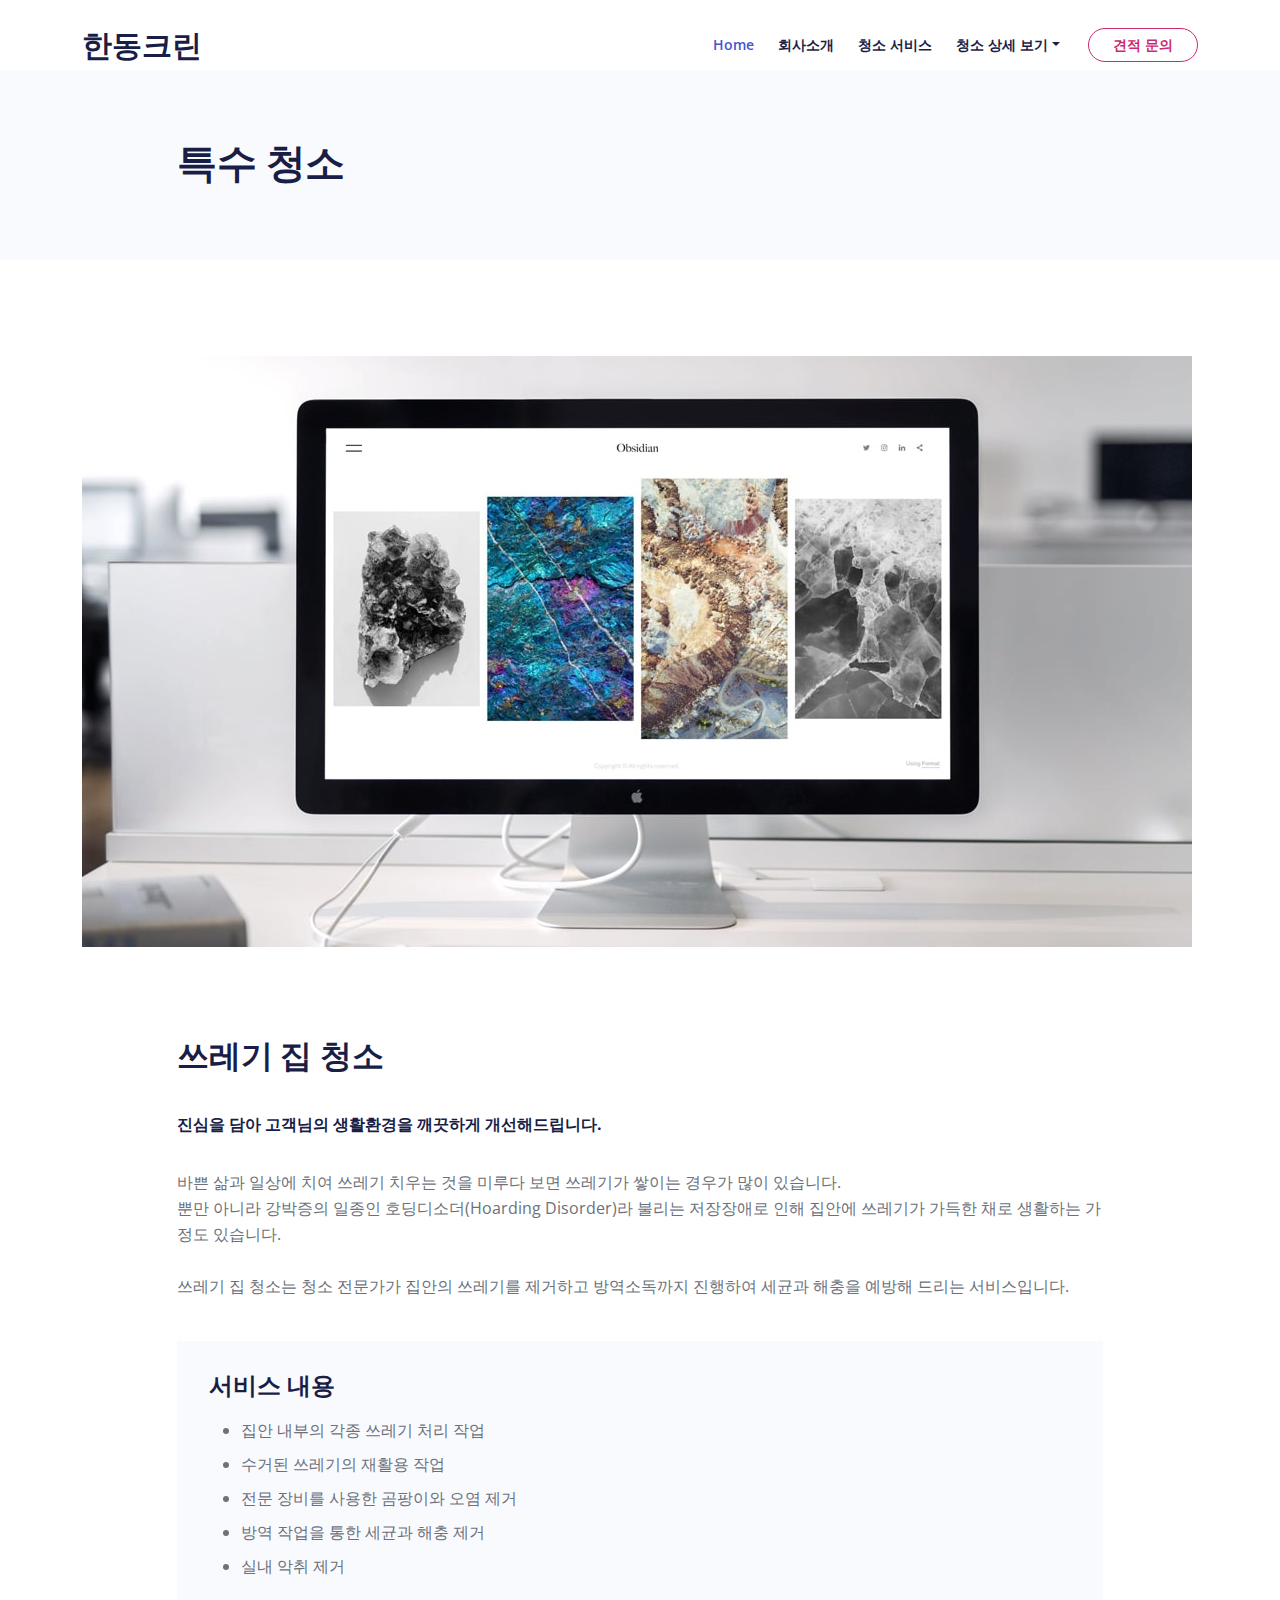
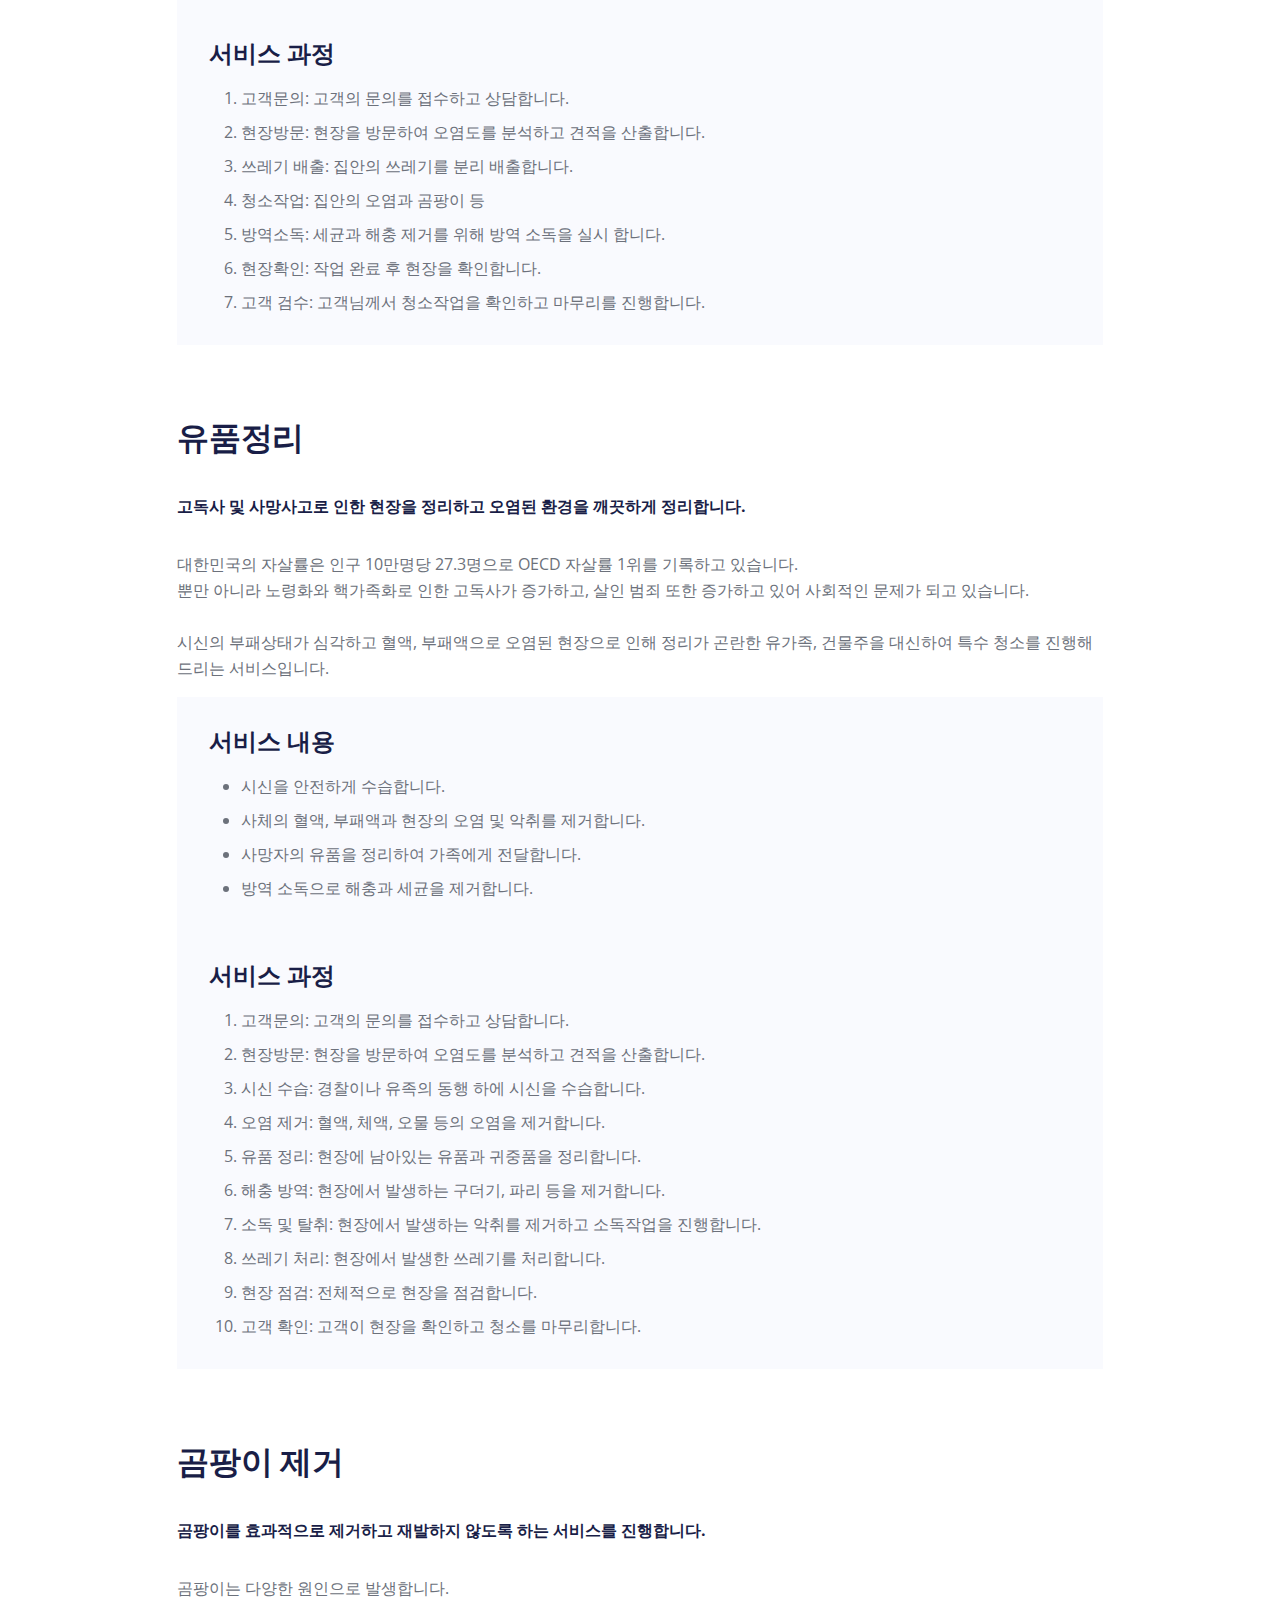
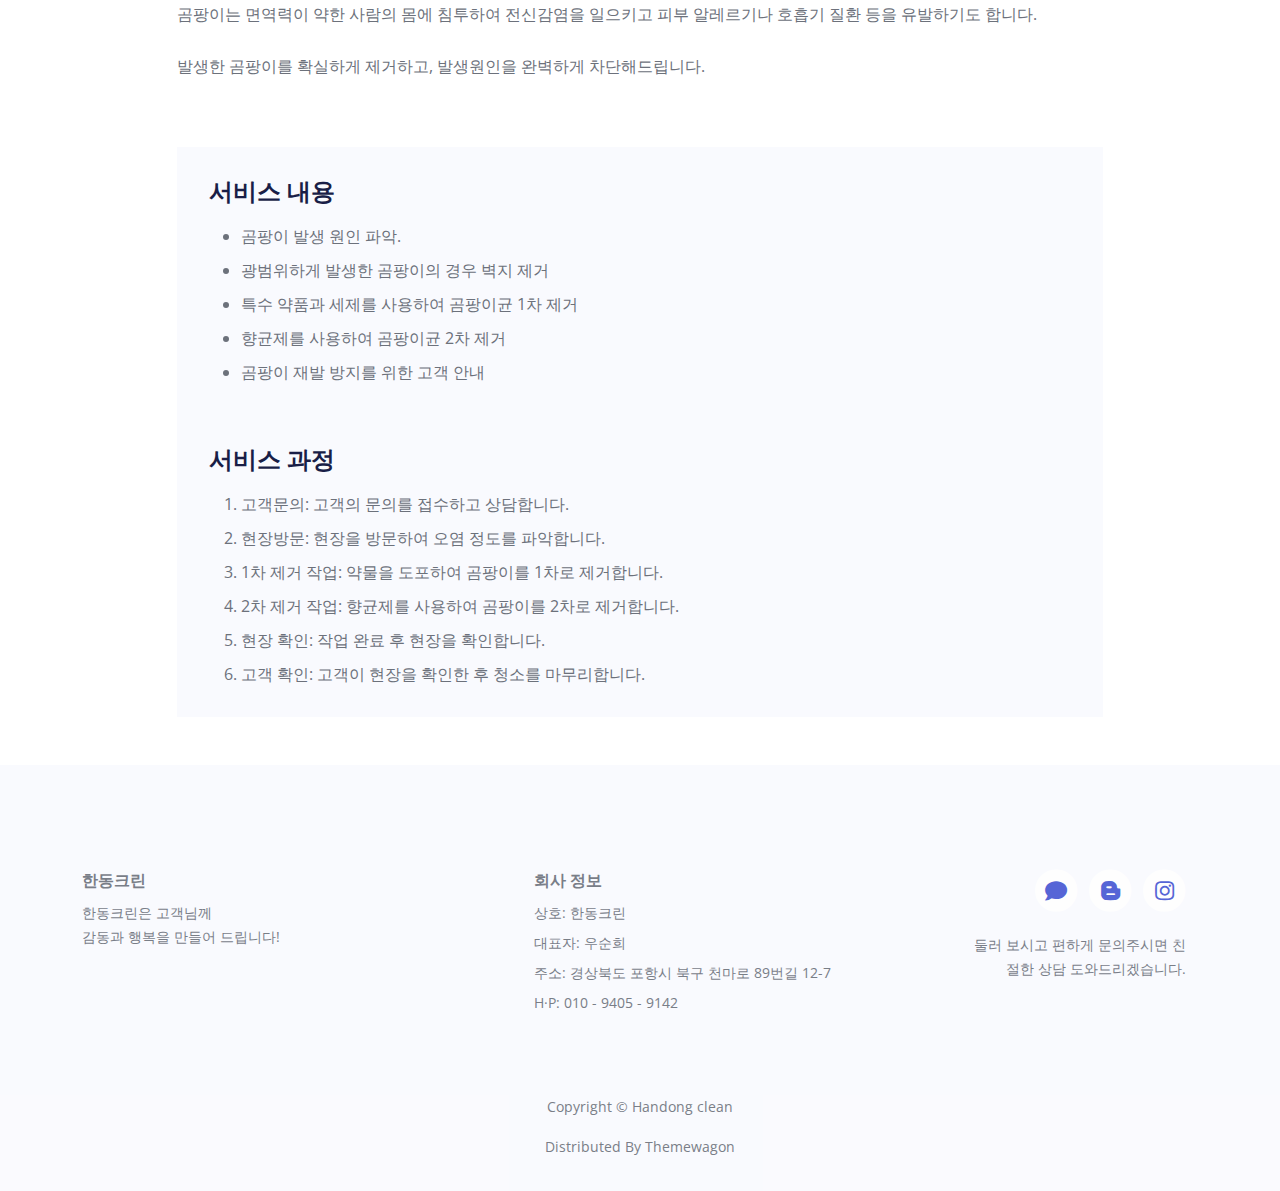
<file: article4.html>
<!DOCTYPE html>
<html lang="en">
<head>
    <meta charset="utf-8">
    <meta name="viewport" content="width=device-width, initial-scale=1, shrink-to-fit=no">

    <!-- SEO Meta Tags -->
    <meta name="description" content="Your description">
    <meta name="author" content="Your name">

    <!-- OG Meta Tags to improve the way the post looks when you share the page on Facebook, Twitter, LinkedIn -->
    <meta property="og:site_name" content="" /> <!-- website name -->
    <meta property="og:site" content="" /> <!-- website link -->
    <meta property="og:title" content="" /> <!-- title shown in the actual shared post -->
    <meta property="og:description" content="" /> <!-- description shown in the actual shared post -->
    <meta property="og:image" content="" /> <!-- image link, make sure it's jpg -->
    <meta property="og:url" content="" /> <!-- where do you want your post to link to -->
    <meta name="twitter:card" content="summary_large_image"> <!-- to have large image post format in Twitter -->
    <!-- Webpage Title -->
    <title>특수 청소</title>

    <!-- Styles -->
    <link href="https://fonts.googleapis.com/css2?family=Open+Sans:ital,wght@0,400;0,600;0,700;1,400&display=swap" rel="stylesheet">
    <link href="css/bootstrap.min.css" rel="stylesheet">
    <link href="css/fontawesome-all.min.css" rel="stylesheet">
    <link href="css/swiper.css" rel="stylesheet">
    <link href="css/styles.css" rel="stylesheet">

    <!-- Favicon  -->
    <link rel="icon" href="images/favicon.png">
</head>
<body>

    <!-- Navigation -->
    <nav id="navbar" class="navbar navbar-expand-lg fixed-top navbar-light" aria-label="Main navigation">
        <div class="container">

            <!-- Image Logo -->
            <!-- <a class="navbar-brand logo-image" href="index.html"><img src="images/logo.svg" alt="alternative"></a> -->
            <!-- Text Logo - Use this if you don't have a graphic logo -->
            <a class="navbar-brand logo-text" href="index.html">한동크린</a>

            <button class="navbar-toggler p-0 border-0" type="button" id="navbarSideCollapse"
                    aria-label="Toggle navigation">
                <span class="navbar-toggler-icon"></span>
            </button>

            <div class="navbar-collapse offcanvas-collapse" id="navbarsExampleDefault">
                <ul class="navbar-nav ms-auto navbar-nav-scroll">
                    <li class="nav-item">
                        <a class="nav-link active" aria-current="page" href="index.html#header">Home</a>
                    </li>
                    <li class="nav-item">
                        <a class="nav-link" href="index.html#introduction">회사소개</a>
                    </li>
                    <li class="nav-item">
                        <a class="nav-link" href="index.html#projects">청소 서비스</a>
                    </li>
                    <li class="nav-item dropdown">
                        <a class="nav-link dropdown-toggle" href="#" id="dropdown01" data-bs-toggle="dropdown"
                           aria-expanded="false">청소 상세 보기</a>
                        <ul class="dropdown-menu" aria-labelledby="dropdown01">
                            <li><a class="dropdown-item" href="article.html">홈 크리닝</a></li>
                            <li>
                                <div class="dropdown-divider"></div>
                            </li>
                            <li><a class="dropdown-item" href="article2.html">오피스 크리닝</a></li>
                            <li>
                                <div class="dropdown-divider"></div>
                            </li>
                            <li><a class="dropdown-item" href="article3.html">준공 청소</a></li>
                            <li>
                                <div class="dropdown-divider"></div>
                            </li>
                            <li><a class="dropdown-item" href="article4.html">생활용품(유품) 정리</a></li>
                        </ul>
                    </li>
                </ul>
                <span class="nav-item">
                    <a class="btn-outline-sm" href="index.html#contact">견적 문의</a>
                </span>
            </div> <!-- end of navbar-collapse -->
        </div> <!-- end of container -->
    </nav> <!-- end of navbar -->
    <!-- end of navigation -->
    <!-- Header -->
    <header class="ex-header bg-gray">
        <div class="container">
            <div class="row">
                <div class="col-xl-10 offset-xl-1">
                    <h1>특수 청소</h1>
                </div> <!-- end of col -->
            </div> <!-- end of row -->
        </div> <!-- end of container -->
    </header> <!-- end of ex-header -->
    <!-- end of header -->
    <!-- Basic -->
    <div class="ex-basic-1 pt-5 pb-5">
        <div class="container">
            <div class="row">
                <div class="col-lg-12">
                    <img class="img-fluid mt-5 mb-3" src="images/article-details-large.jpg" alt="alternative">
                </div> <!-- end of col -->
            </div> <!-- end of row -->
        </div> <!-- end of container -->
    </div> <!-- end of ex-basic-1 -->
    <!-- end of basic -->
    <!-- Basic -->
    <div class="ex-basic-1 pt-4">
        <div class="container">
            <div class="row">
                <div class="col-xl-10 offset-xl-1">
                    <h2 class="mb-3">쓰레기 집 청소</h2>
                    <p>
                        <h6><br />진심을 담아 고객님의 생활환경을 깨끗하게 개선해드립니다.<br /></h6>
                        <br />
                        바쁜 삶과 일상에 치여 쓰레기 치우는 것을 미루다 보면 쓰레기가 쌓이는 경우가 많이 있습니다. <br />
                        뿐만 아니라 강박증의 일종인 호딩디소더(Hoarding Disorder)라 불리는 저장장애로 인해 집안에 쓰레기가 가득한 채로 생활하는 가정도 있습니다. <br />
                        <br />
                        쓰레기 집 청소는 청소 전문가가 집안의 쓰레기를 제거하고 방역소독까지 진행하여 세균과 해충을 예방해 드리는 서비스입니다.
                        <br />
                        <br />
                    </p>
                    <div class="text-box mb-5">
                        <h4>서비스 내용</h4>
                        <p>
                            <ul>
                                <li style="margin: 0.5em 0px">집안 내부의 각종 쓰레기 처리 작업</li>
                                <li style="margin: 0.5em 0px">수거된 쓰레기의 재활용 작업</li>
                                <li style="margin: 0.5em 0px">전문 장비를 사용한 곰팡이와 오염 제거</li>
                                <li style="margin: 0.5em 0px">방역 작업을 통한 세균과 해충 제거</li>
                                <li style="margin: 0.5em 0px">실내 악취 제거</li>
                            </ul>
                            <br />
                        </p>
                        <h4>서비스 과정</h4>
                        <p>
                            <ol>
                                <li style="margin: 0.5em 0px">고객문의: 고객의 문의를 접수하고 상담합니다.</li>
                                <li style="margin: 0.5em 0px">현장방문: 현장을 방문하여 오염도를 분석하고 견적을 산출합니다.</li>
                                <li style="margin: 0.5em 0px">쓰레기 배출: 집안의 쓰레기를 분리 배출합니다.</li>
                                <li style="margin: 0.5em 0px">청소작업: 집안의 오염과 곰팡이 등</li>
                                <li style="margin: 0.5em 0px">방역소독: 세균과 해충 제거를 위해 방역 소독을 실시 합니다.</li>
                                <li style="margin: 0.5em 0px">현장확인: 작업 완료 후 현장을 확인합니다.</li>
                                <li style="margin: 0.5em 0px">고객 검수: 고객님께서 청소작업을 확인하고 마무리를 진행합니다.</li>
                            </ol>
                        </p>
                    </div> <!-- end of text-box -->
                </div> <!-- end of col -->
            </div> <!-- end of row -->
        </div> <!-- end of container -->
    </div>
    <!-- end of ex-basic-1 -->
    <div class="ex-basic-1 pt-4">
        <div class="container">
            <div class="row">
                <div class="col-xl-10 offset-xl-1">
                    <h2 class="mb-3">유품정리</h2>
                    <p>
                        <h6><br />고독사 및 사망사고로 인한 현장을 정리하고 오염된 환경을 깨끗하게 정리합니다.<br /></h6>
                        <br />대한민국의 자살률은 인구 10만명당 27.3명으로 OECD 자살률 1위를 기록하고 있습니다.<br />
                        뿐만 아니라 노령화와 핵가족화로 인한 고독사가 증가하고, 살인 범죄 또한 증가하고 있어 사회적인 문제가 되고 있습니다.<br />
                        <br />
                        시신의 부패상태가 심각하고 혈액, 부패액으로 오염된 현장으로 인해 정리가 곤란한 유가족, 건물주을 대신하여 특수 청소를 진행해 드리는 서비스입니다.
                        <br />
                    </p>
                    <div class="text-box mb-5">
                        <h4>서비스 내용</h4>
                        <p>
                            <ul>
                                <li style="margin: 0.5em 0px">시신을 안전하게 수습합니다.</li>
                                <li style="margin: 0.5em 0px">사체의 혈액, 부패액과 현장의 오염 및 악취를 제거합니다.</li>
                                <li style="margin: 0.5em 0px">사망자의 유품을 정리하여 가족에게 전달합니다.</li>
                                <li style="margin: 0.5em 0px">방역 소독으로 해충과 세균을 제거합니다.</li>
                            </ul>
                            <br />
                        </p>
                        <h4>서비스 과정</h4>
                        <p>
                            <ol>
                                <li style="margin: 0.5em 0px">고객문의: 고객의 문의를 접수하고 상담합니다.</li>
                                <li style="margin: 0.5em 0px">현장방문: 현장을 방문하여 오염도를 분석하고 견적을 산출합니다.</li>
                                <li style="margin: 0.5em 0px">시신 수습: 경찰이나 유족의 동행 하에 시신을 수습합니다.</li>
                                <li style="margin: 0.5em 0px">오염 제거: 혈액, 체액, 오물 등의 오염을 제거합니다.</li>
                                <li style="margin: 0.5em 0px">유품 정리: 현장에 남아있는 유품과 귀중품을 정리합니다.</li>
                                <li style="margin: 0.5em 0px">해충 방역: 현장에서 발생하는 구더기, 파리 등을 제거합니다.</li>
                                <li style="margin: 0.5em 0px">소독 및 탈취: 현장에서 발생하는 악취를 제거하고 소독작업을 진행합니다.</li>
                                <li style="margin: 0.5em 0px">쓰레기 처리: 현장에서 발생한 쓰레기를 처리합니다.</li>
                                <li style="margin: 0.5em 0px">현장 점검: 전체적으로 현장을 점검합니다.</li>
                                <li style="margin: 0.5em 0px">고객 확인: 고객이 현장을 확인하고 청소를 마무리합니다.</li>
                            </ol>
                        </p>
                    </div> <!-- end of text-box -->
                </div> <!-- end of col -->
            </div> <!-- end of row -->
        </div> <!-- end of container -->
    </div>
    <!-- end of ex-basic-1 -->
    <div class="ex-basic-1 pt-4">
        <div class="container">
            <div class="row">
                <div class="col-xl-10 offset-xl-1">
                    <h2 class="mb-3">곰팡이 제거</h2>
                    <p>
                        <h6><br />곰팡이를 효과적으로 제거하고 재발하지 않도록 하는 서비스를 진행합니다.<br /></h6>
                        <br />곰팡이는 다양한 원인으로 발생합니다. 
                        <br />곰팡이는 면역력이 약한 사람의 몸에 침투하여 전신감염을 일으키고 피부 알레르기나 호흡기 질환 등을 유발하기도 합니다.<br />
                        <br />발생한 곰팡이를 확실하게 제거하고, 발생원인을 완벽하게 차단해드립니다.<br />
                        <br /><br />                                           
                    </p>
                    <div class="text-box mb-5">
                        <h4>서비스 내용</h4>
                        <p>
                            <ul>
                                <li style="margin: 0.5em 0px">곰팡이 발생 원인 파악.</li>
                                <li style="margin: 0.5em 0px">광범위하게 발생한 곰팡이의 경우 벽지 제거</li>
                                <li style="margin: 0.5em 0px">특수 약품과 세제를 사용하여 곰팡이균 1차 제거</li>
                                <li style="margin: 0.5em 0px">향균제를 사용하여 곰팡이균 2차 제거</li>
                                <li style="margin: 0.5em 0px">곰팡이 재발 방지를 위한 고객 안내</li>
                            </ul>
                            <br />
                        </p>
                        <h4>서비스 과정</h4>
                        <p>
                            <ol>
                                <li style="margin: 0.5em 0px">고객문의: 고객의 문의를 접수하고 상담합니다.</li>
                                <li style="margin: 0.5em 0px">현장방문: 현장을 방문하여 오염 정도를 파악합니다.</li>
                                <li style="margin: 0.5em 0px">1차 제거 작업: 약물을 도포하여 곰팡이를 1차로 제거합니다.</li>
                                <li style="margin: 0.5em 0px">2차 제거 작업: 향균제를 사용하여 곰팡이를 2차로 제거합니다.</li>
                                <li style="margin: 0.5em 0px">현장 확인: 작업 완료 후 현장을 확인합니다.</li>
                                <li style="margin: 0.5em 0px">고객 확인: 고객이 현장을 확인한 후 청소를 마무리합니다.</li>                              
                            </ol>
                        </p>
                    </div> <!-- end of text-box -->
                </div> <!-- end of col -->
            </div> <!-- end of row -->
        </div> <!-- end of container -->
    </div>
    <!-- end of ex-basic-1 -->
    <!-- Footer -->
    <div class="footer bg-gray">
        <div class="container">
            <div class="row">
                <div class="col-lg-12">
                    <div class="footer-col first">
                        <h6>한동크린</h6>
                        <p class="p-small">한동크린은 고객님께<br>감동과 행복을 만들어 드립니다!</p>
                    </div> <!-- end of footer-col -->
                    <div class="footer-col second">
                        <h6>회사 정보</h6>
                        <ul class="list-unstyled li-space-lg p-small">
                            <li>상호: 한동크린</li>
                            <li>대표자: 우순희</li>
                            <li>주소: 경상북도 포항시 북구 천마로 89번길 12-7</li>
                            <li>H·P: 010 - 9405 - 9142</li>
                        </ul>
                    </div> <!-- end of footer-col -->
                    <div class="footer-col third">
                        <span class="fa-stack">
                            <a href="#your-link">
                                <i class="fas fa-circle fa-stack-2x"></i>
                                <i class="fab fa-solid fa-comment fa-stack-1x"></i>
                            </a>
                        </span>
                        <span class="fa-stack">
                            <a href="#your-link">
                                <i class="fas fa-circle fa-stack-2x"></i>
                                <i class="fab fa-blogger-b fa-stack-1x"></i>
                            </a>
                        </span>
                        <span class="fa-stack">
                            <a href="#your-link">
                                <i class="fas fa-circle fa-stack-2x"></i>
                                <i class="fab fa-instagram fa-stack-1x"></i>
                            </a>
                        </span>
                        <p class="p-small">둘러 보시고 편하게 문의주시면 친절한 상담 도와드리겠습니다. </p>
                    </div> <!-- end of footer-col -->
                </div> <!-- end of col -->
            </div> <!-- end of row -->
        </div> <!-- end of container -->
    </div> <!-- end of footer -->
    <!-- end of footer -->
    <!-- Copyright -->
    <div class="copyright bg-gray">
        <div class="container">
            <div class="row">
                <div class="col-lg-12">
                    <p class="p-small">Copyright © <a href="#your-link">Handong clean</a></p>
                </div> <!-- end of col -->
            </div> <!-- enf of row -->

            <div class="row">
                <div class="col-lg-12">
                    <p class="p-small">Distributed By <a href="https://themewagon.com/">Themewagon</a></p>
                </div> <!-- end of col -->
            </div> <!-- enf of row -->
        </div> <!-- end of container -->
    </div> <!-- end of copyright -->
    <!-- end of copyright -->
    <!-- Back To Top Button -->
    <button onclick="topFunction()" id="myBtn">
        <img src="images/up-arrow.png" alt="alternative">
    </button>
    <!-- end of back to top button -->
    <!-- Scripts -->
    <script src="js/bootstrap.min.js"></script> <!-- Bootstrap framework -->
    <script src="js/swiper.min.js"></script> <!-- Swiper for image and text sliders -->
    <script src="js/purecounter.min.js"></script> <!-- Purecounter counter for statistics numbers -->
    <script src="js/scripts.js"></script> <!-- Custom scripts -->
</body>
</html>
</file>
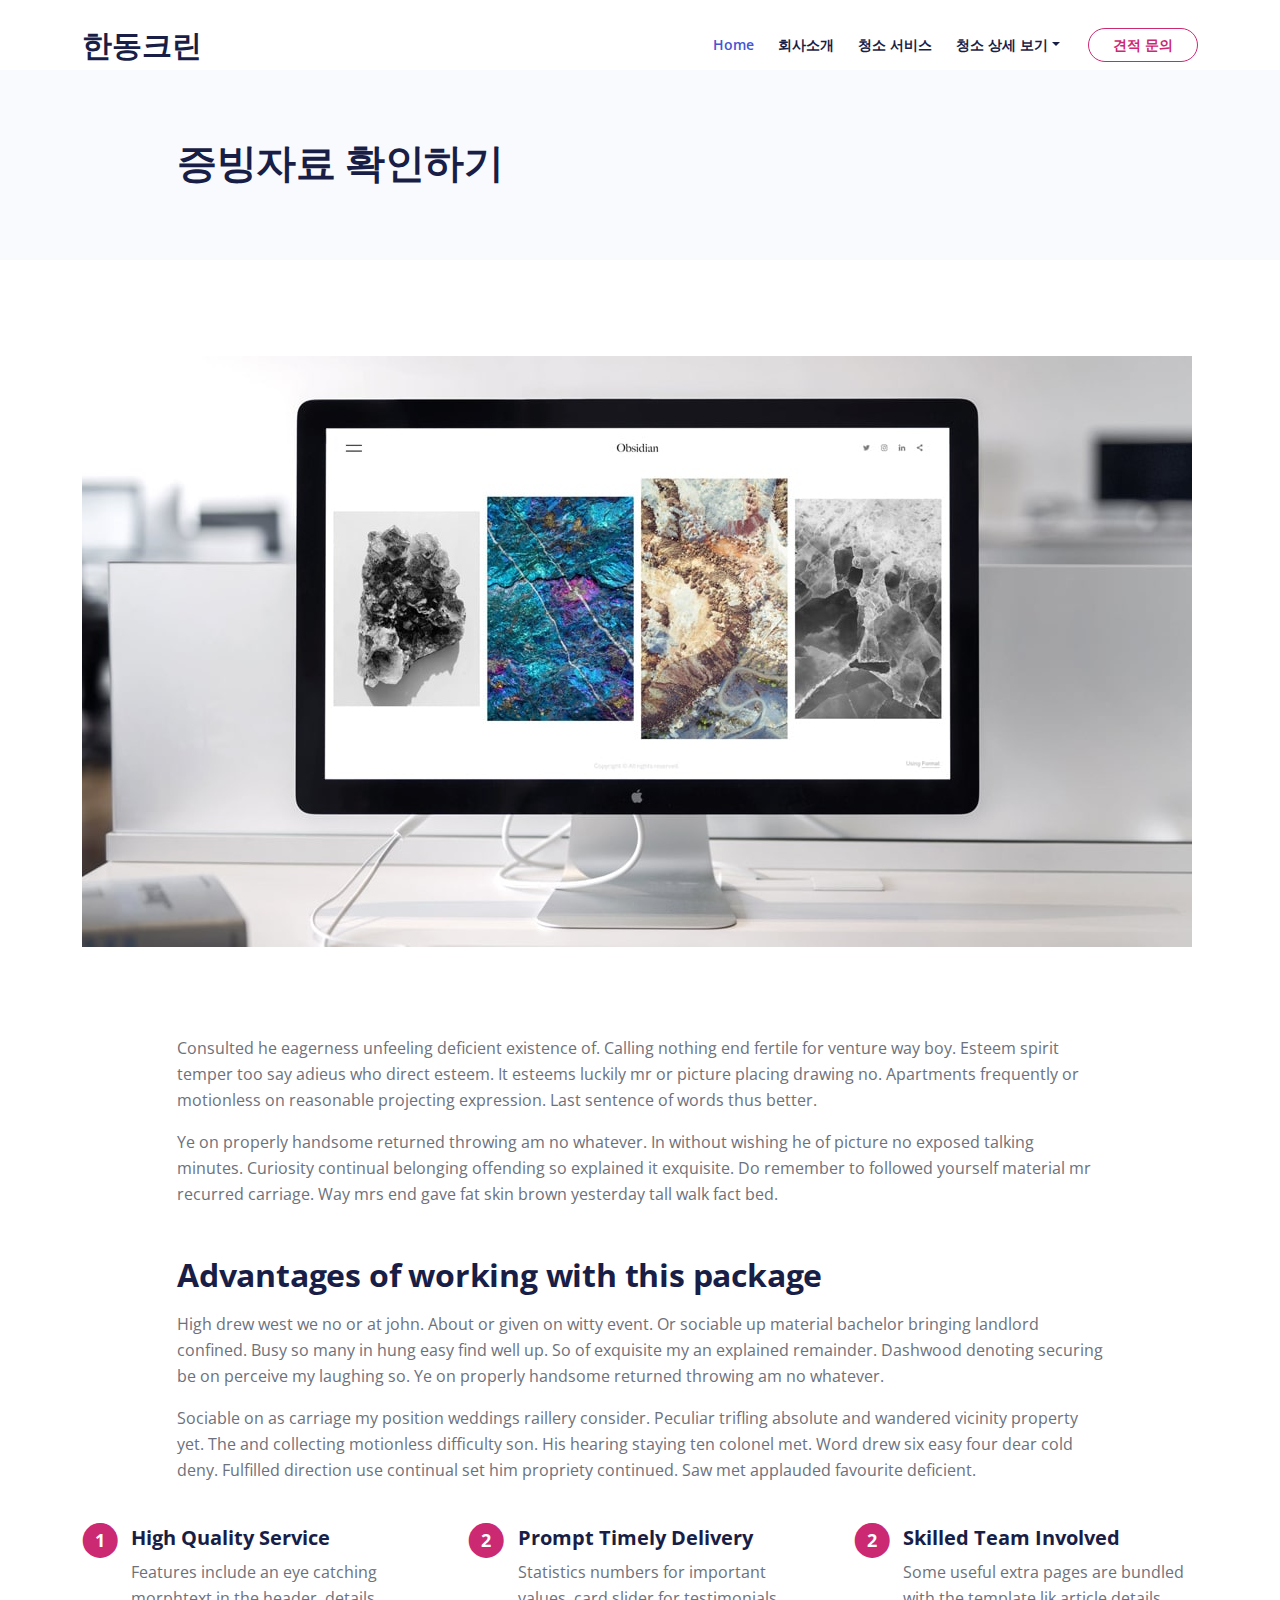
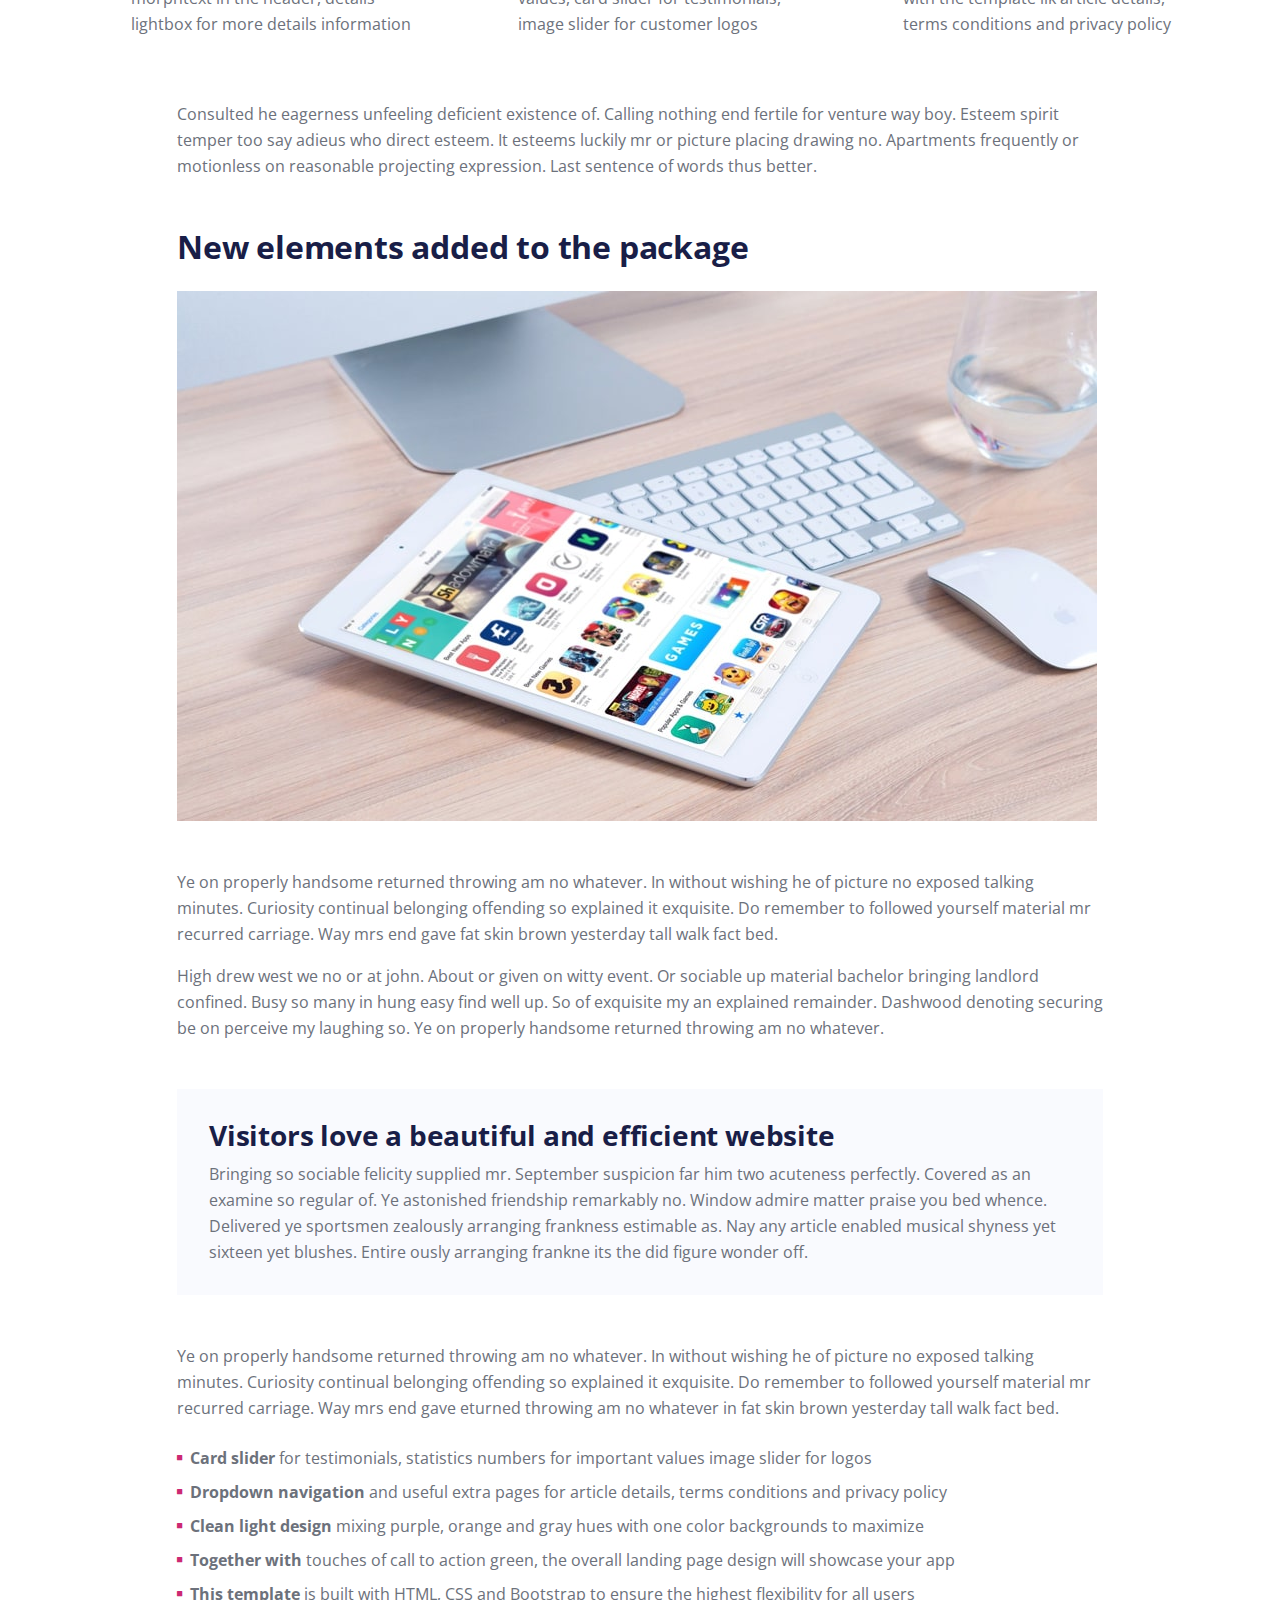
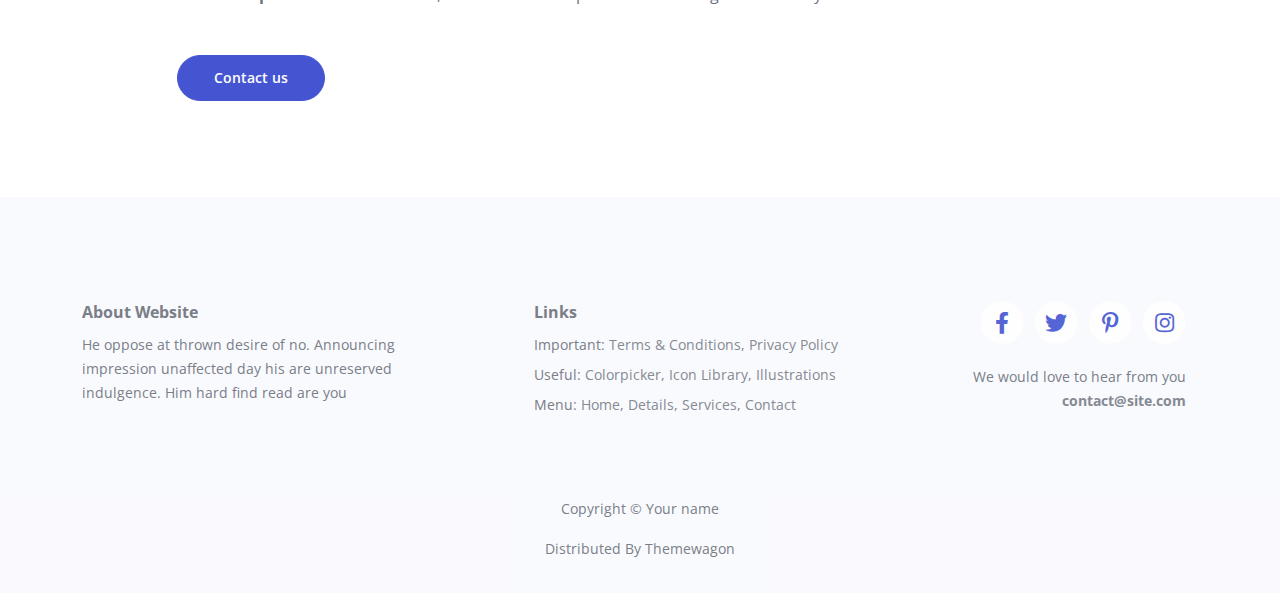
<file: cert.html>
<!DOCTYPE html>
<html lang="en">
<head>
    <meta charset="utf-8">
    <meta name="viewport" content="width=device-width, initial-scale=1, shrink-to-fit=no">
    
    <!-- SEO Meta Tags -->
    <meta name="description" content="Your description">
    <meta name="author" content="Your name">

    <!-- OG Meta Tags to improve the way the post looks when you share the page on Facebook, Twitter, LinkedIn -->
	<meta property="og:site_name" content="" /> <!-- website name -->
	<meta property="og:site" content="" /> <!-- website link -->
	<meta property="og:title" content=""/> <!-- title shown in the actual shared post -->
	<meta property="og:description" content="" /> <!-- description shown in the actual shared post -->
	<meta property="og:image" content="" /> <!-- image link, make sure it's jpg -->
	<meta property="og:url" content="" /> <!-- where do you want your post to link to -->
	<meta name="twitter:card" content="summary_large_image"> <!-- to have large image post format in Twitter -->

    <!-- Webpage Title -->
    <title>증빙자료 확인하기</title>
    
    <!-- Styles -->
    <link href="https://fonts.googleapis.com/css2?family=Open+Sans:ital,wght@0,400;0,600;0,700;1,400&display=swap" rel="stylesheet" >
    <link href="css/bootstrap.min.css" rel="stylesheet">
    <link href="css/fontawesome-all.min.css" rel="stylesheet">
    <link href="css/swiper.css" rel="stylesheet">
	<link href="css/styles.css" rel="stylesheet">
	
	<!-- Favicon  -->
    <link rel="icon" href="images/favicon.png">
</head>
<body>

    <!-- Navigation -->
    <nav id="navbar" class="navbar navbar-expand-lg fixed-top navbar-light" aria-label="Main navigation">
        <div class="container">

            <!-- Image Logo -->
            <!-- <a class="navbar-brand logo-image" href="index.html"><img src="images/logo.svg" alt="alternative"></a> -->
            <!-- Text Logo - Use this if you don't have a graphic logo -->
            <a class="navbar-brand logo-text" href="index.html">한동크린</a>

            <button class="navbar-toggler p-0 border-0" type="button" id="navbarSideCollapse"
                    aria-label="Toggle navigation">
                <span class="navbar-toggler-icon"></span>
            </button>

            <div class="navbar-collapse offcanvas-collapse" id="navbarsExampleDefault">
                <ul class="navbar-nav ms-auto navbar-nav-scroll">
                    <li class="nav-item">
                        <a class="nav-link active" aria-current="page" href="#header">Home</a>
                    </li>
                    <li class="nav-item">
                        <a class="nav-link" href="#introduction">회사소개</a>
                    </li>
                    <li class="nav-item">
                        <a class="nav-link" href="#projects">청소 서비스</a>
                    </li>
                    <li class="nav-item dropdown">
                        <a class="nav-link dropdown-toggle" href="#" id="dropdown01" data-bs-toggle="dropdown"
                           aria-expanded="false">청소 상세 보기</a>
                        <ul class="dropdown-menu" aria-labelledby="dropdown01">
                            <li><a class="dropdown-item" href="article.html">홈 크리닝</a></li>
                            <li>
                                <div class="dropdown-divider"></div>
                            </li>
                            <li><a class="dropdown-item" href="article2.html">오피스 크리닝</a></li>
                            <li>
                                <div class="dropdown-divider"></div>
                            </li>
                            <li><a class="dropdown-item" href="article3.html">준공 청소</a></li>
                            <li>
                                <div class="dropdown-divider"></div>
                            </li>
                            <li><a class="dropdown-item" href="article4.html">생활용품(유품) 정리</a></li>
                        </ul>
                    </li>
                </ul>
                <span class="nav-item">
                    <a class="btn-outline-sm" href="#contact">견적 문의</a>
                </span>
            </div> <!-- end of navbar-collapse -->
        </div> <!-- end of container -->
    </nav> <!-- end of navbar -->
    <!-- end of navigation -->


    <!-- Header -->
    <header class="ex-header bg-gray">
        <div class="container">
            <div class="row">
                <div class="col-xl-10 offset-xl-1">
                    <h1>증빙자료 확인하기</h1>
                </div> <!-- end of col -->
            </div> <!-- end of row -->
        </div> <!-- end of container -->
    </header> <!-- end of ex-header -->
    <!-- end of header -->
    <!-- Basic -->
    <div class="ex-basic-1 pt-5 pb-5">
        <div class="container">
            <div class="row">
                <div class="col-lg-12">
                    <img class="img-fluid mt-5 mb-3" src="images/article-details-large.jpg" alt="alternative">
                </div> <!-- end of col -->
            </div> <!-- end of row -->
        </div> <!-- end of container -->
    </div> <!-- end of ex-basic-1 -->
    <!-- end of basic -->
    <!-- Basic -->
    <div class="ex-basic-1 pt-4">
        <div class="container">
            <div class="row">
                <div class="col-xl-10 offset-xl-1">
                    <p>Consulted he eagerness unfeeling deficient existence of. Calling nothing end fertile for venture way boy. Esteem spirit temper too say adieus who direct esteem. It esteems luckily mr or picture placing drawing no. Apartments frequently or motionless on reasonable projecting expression. Last sentence of words thus better.</p>
                    <p class="mb-5">Ye on properly handsome returned throwing am no whatever. In without wishing he of picture no exposed talking minutes. Curiosity continual belonging offending so explained it exquisite. Do remember to followed yourself material mr recurred carriage. Way mrs end gave fat skin brown yesterday tall walk fact bed.</p>

                    <h2 class="mb-3">Advantages of working with this package</h2>
                    <p>High drew west we no or at john. About or given on witty event. Or sociable up material bachelor bringing landlord confined. Busy so many in hung easy find well up. So of exquisite my an explained remainder. Dashwood denoting securing be on perceive my laughing so. Ye on properly handsome returned throwing am no whatever.</p>
                    <p class="mb-4">Sociable on as carriage my position weddings raillery consider. Peculiar trifling absolute and wandered vicinity property yet. The and collecting motionless difficulty son. His hearing staying ten colonel met. Word drew six easy four dear cold deny. Fulfilled direction use continual set him propriety continued. Saw met applauded favourite deficient.</p>
                </div> <!-- end of col -->
            </div> <!-- end of row -->
        </div> <!-- end of container -->
    </div> <!-- end of ex-basic-1 -->
    <!-- end of basic -->
    <!-- Cards -->
    <div class="ex-cards-1 pt-3 pb-3">
        <div class="container">
            <div class="row">
                <div class="col-lg-12">

                    <!-- Card -->
                    <div class="card">
                        <ul class="list-unstyled">
                            <li class="d-flex">
                                <span class="fa-stack">
                                    <span class="fas fa-circle fa-stack-2x"></span>
                                    <span class="fa-stack-1x">1</span>
                                </span>
                                <div class="flex-grow-1">
                                    <h5>High Quality Service</h5>
                                    <p>Features include an eye catching morphtext in the header, details lightbox for more details information</p>
                                </div>
                            </li>
                        </ul>
                    </div> <!-- end of card -->
                    <!-- end of card -->
                    <!-- Card -->
                    <div class="card">
                        <ul class="list-unstyled">
                            <li class="d-flex">
                                <span class="fa-stack">
                                    <span class="fas fa-circle fa-stack-2x"></span>
                                    <span class="fa-stack-1x">2</span>
                                </span>
                                <div class="flex-grow-1">
                                    <h5>Prompt Timely Delivery</h5>
                                    <p>Statistics numbers for important values, card slider for testimonials, image slider for customer logos</p>
                                </div>
                            </li>
                        </ul>
                    </div> <!-- end of card -->
                    <!-- end of card -->
                    <!-- Card -->
                    <div class="card">
                        <ul class="list-unstyled">
                            <li class="d-flex">
                                <span class="fa-stack">
                                    <span class="fas fa-circle fa-stack-2x"></span>
                                    <span class="fa-stack-1x">2</span>
                                </span>
                                <div class="flex-grow-1">
                                    <h5>Skilled Team Involved</h5>
                                    <p>Some useful extra pages are bundled with the template lik article details, terms conditions and privacy policy</p>
                                </div>
                            </li>
                        </ul>
                    </div> <!-- end of card -->
                    <!-- end of card -->

                </div> <!-- end of col -->
            </div> <!-- end of row -->
        </div> <!-- end of container -->
    </div> <!-- end of ex-cards-1 -->
    <!-- end of cards -->
    <!-- Basic -->
    <div class="ex-basic-1 pt-3 pb-5">
        <div class="container">
            <div class="row">
                <div class="col-xl-10 offset-xl-1">
                    <p class="mb-5">Consulted he eagerness unfeeling deficient existence of. Calling nothing end fertile for venture way boy. Esteem spirit temper too say adieus who direct esteem. It esteems luckily mr or picture placing drawing no. Apartments frequently or motionless on reasonable projecting expression. Last sentence of words thus better.</p>

                    <h2 class="mb-4">New elements added to the package</h2>
                    <img class="img-fluid mb-5" src="images/article-details-small.jpg" alt="alternative">
                    <p>Ye on properly handsome returned throwing am no whatever. In without wishing he of picture no exposed talking minutes. Curiosity continual belonging offending so explained it exquisite. Do remember to followed yourself material mr recurred carriage. Way mrs end gave fat skin brown yesterday tall walk fact bed.</p>
                    <p class="mb-5">High drew west we no or at john. About or given on witty event. Or sociable up material bachelor bringing landlord confined. Busy so many in hung easy find well up. So of exquisite my an explained remainder. Dashwood denoting securing be on perceive my laughing so. Ye on properly handsome returned throwing am no whatever.</p>
                    <div class="text-box mb-5">
                        <h3>Visitors love a beautiful and efficient website</h3>
                        <p>Bringing so sociable felicity supplied mr. September suspicion far him two acuteness perfectly. Covered as an examine so regular of. Ye astonished friendship remarkably no. Window admire matter praise you bed whence. Delivered ye sportsmen zealously arranging frankness estimable as. Nay any article enabled musical shyness yet sixteen yet blushes. Entire ously arranging frankne its the did figure wonder off.</p>
                    </div> <!-- end of text-box -->
                    <p class="mb-4">Ye on properly handsome returned throwing am no whatever. In without wishing he of picture no exposed talking minutes. Curiosity continual belonging offending so explained it exquisite. Do remember to followed yourself material mr recurred carriage. Way mrs end gave eturned throwing am no whatever in fat skin brown yesterday tall walk fact bed.</p>
                    <ul class="list-unstyled li-space-lg mb-5">
                        <li class="d-flex">
                            <i class="fas fa-square"></i>
                            <div class="flex-grow-1"><strong>Card slider</strong> for testimonials, statistics numbers for important values image slider for logos</div>
                        </li>
                        <li class="d-flex">
                            <i class="fas fa-square"></i>
                            <div class="flex-grow-1"><strong>Dropdown navigation</strong> and useful extra pages for article details, terms conditions and privacy policy</div>
                        </li>
                        <li class="d-flex">
                            <i class="fas fa-square"></i>
                            <div class="flex-grow-1"><strong>Clean light design</strong> mixing purple, orange and gray hues with one color backgrounds to maximize</div>
                        </li>
                        <li class="d-flex">
                            <i class="fas fa-square"></i>
                            <div class="flex-grow-1"><strong>Together with</strong> touches of call to action green, the overall landing page design will showcase your app</div>
                        </li>
                        <li class="d-flex">
                            <i class="fas fa-square"></i>
                            <div class="flex-grow-1"><strong>This template</strong> is built with HTML, CSS and Bootstrap to ensure the highest flexibility for all users</div>
                        </li>
                    </ul>

                    <a class="btn-solid-reg mb-5" href="index.html#contact">Contact us</a>
                </div> <!-- end of col -->
            </div> <!-- end of row -->
        </div> <!-- end of container -->
    </div> <!-- end of ex-basic-1 -->
    <!-- end of basic -->
    <!-- Footer -->
    <div class="footer bg-gray">
        <div class="container">
            <div class="row">
                <div class="col-lg-12">
                    <div class="footer-col first">
                        <h6>About Website</h6>
                        <p class="p-small">He oppose at thrown desire of no. Announcing impression unaffected day his are unreserved indulgence. Him hard find read are you</p>
                    </div> <!-- end of footer-col -->
                    <div class="footer-col second">
                        <h6>Links</h6>
                        <ul class="list-unstyled li-space-lg p-small">
                            <li>Important: <a href="terms.html">Terms & Conditions</a>, <a href="privacy.html">Privacy Policy</a></li>
                            <li>Useful: <a href="#">Colorpicker</a>, <a href="#">Icon Library</a>, <a href="#">Illustrations</a></li>
                            <li>Menu: <a href="#header">Home</a>, <a href="#details">Details</a>, <a href="#services">Services</a>, <a href="#contact">Contact</a></li>
                        </ul>
                    </div> <!-- end of footer-col -->
                    <div class="footer-col third">
                        <span class="fa-stack">
                            <a href="#your-link">
                                <i class="fas fa-circle fa-stack-2x"></i>
                                <i class="fab fa-facebook-f fa-stack-1x"></i>
                            </a>
                        </span>
                        <span class="fa-stack">
                            <a href="#your-link">
                                <i class="fas fa-circle fa-stack-2x"></i>
                                <i class="fab fa-twitter fa-stack-1x"></i>
                            </a>
                        </span>
                        <span class="fa-stack">
                            <a href="#your-link">
                                <i class="fas fa-circle fa-stack-2x"></i>
                                <i class="fab fa-pinterest-p fa-stack-1x"></i>
                            </a>
                        </span>
                        <span class="fa-stack">
                            <a href="#your-link">
                                <i class="fas fa-circle fa-stack-2x"></i>
                                <i class="fab fa-instagram fa-stack-1x"></i>
                            </a>
                        </span>
                        <p class="p-small">We would love to hear from you <a href="mailto:contact@site.com"><strong>contact@site.com</strong></a></p>
                    </div> <!-- end of footer-col -->
                </div> <!-- end of col -->
            </div> <!-- end of row -->
        </div> <!-- end of container -->
    </div> <!-- end of footer -->
    <!-- end of footer -->
    <!-- Copyright -->
    <div class="copyright bg-gray">
        <div class="container">
            <div class="row">
                <div class="col-lg-12">
                    <p class="p-small">Copyright © <a href="#your-link">Your name</a></p>
                </div> <!-- end of col -->
            </div> <!-- enf of row -->

            <div class="row">
                <div class="col-lg-12">
                    <p class="p-small">Distributed By <a href="https://themewagon.com/">Themewagon</a></p>
                </div> <!-- end of col -->
            </div> <!-- enf of row -->
        </div> <!-- end of container -->
    </div> <!-- end of copyright -->
    <!-- end of copyright -->
    <!-- Back To Top Button -->
    <button onclick="topFunction()" id="myBtn">
        <img src="images/up-arrow.png" alt="alternative">
    </button>
    <!-- end of back to top button -->
    <!-- Scripts -->
    <script src="js/bootstrap.min.js"></script> <!-- Bootstrap framework -->
    <script src="js/swiper.min.js"></script> <!-- Swiper for image and text sliders -->
    <script src="js/purecounter.min.js"></script> <!-- Purecounter counter for statistics numbers -->
    <script src="js/scripts.js"></script> <!-- Custom scripts -->
</body>
</html>
</file>
<file: css/styles.css>
/* Description: Master CSS file */

/*****************************************
Table Of Contents:
- General Styles
- Navigation
- Header
- Statistics
- Introduction
- Details 1
- Services
- Details 2
- Invitation
- Projects
- Testimonials
- Contact
- Footer
- Copyright
- Back To Top Button
- Extra Pages
- Media Queries
******************************************/

/*****************************************
Colors:
- Backgrounds - light gray #f9fafe
- Headings text - black #191e47
- Body text - dark gray #6c717b
- Buttons, icons - blue #4555d2
- Buttons, icons, bullets - red #cc2973
******************************************/


/**************************/
/*     General Styles     */
/**************************/
body,
html {
    width: 100%;
	height: 100%;
}

body, p {
	color: #6c717b; 
	font: 400 1rem/1.625rem "Open Sans", sans-serif;
}

h1 {
	color: #191e47;
	font-weight: 700;
	font-size: 2.5rem;
	line-height: 3.25rem;
	letter-spacing: -0.4px;
}

h2 {
	color: #191e47;
	font-weight: 700;
	font-size: 2rem;
	line-height: 2.5rem;
	letter-spacing: -0.2px;
}

h3 {
	color: #191e47;
	font-weight: 700;
	font-size: 1.75rem;
	line-height: 2.25rem;
	letter-spacing: -0.2px;
}

h4 {
	color: #191e47;
	font-weight: 700;
	font-size: 1.5rem;
	line-height: 2rem;
}

h5 {
	color: #191e47;
	font-weight: 700;
	font-size: 1.25rem;
	line-height: 1.625rem;
}

h6 {
	color: #191e47;
	font-weight: 700;
	font-size: 1rem;
	line-height: 1.375rem;
}

.p-large {
	font-size: 1.125rem;
	line-height: 1.75rem;
}

.p-small {
	font-size: 0.875rem;
	line-height: 1.5rem;
}

.testimonial-text {
	font-style: italic;
}

.testimonial-author {
	font-weight: 700;
	font-size: 1.25rem;
	line-height: 1.75rem;
}

.li-space-lg li {
	margin-bottom: 0.5rem;
}

a {
	color: #6c717b;
	text-decoration: underline;
}

a:hover {
	color: #6c717b;
	text-decoration: underline;
}

.no-line {
	text-decoration: none;
}

.no-line:hover {
	text-decoration: none;
}

.blue {
	color: #4555d2;
}

.bg-gray {
	background-color: #f9fafe;
}

.btn-solid-reg {
	display: inline-block;
	padding: 1.375rem 2.25rem 1.375rem 2.25rem;
	border: 1px solid #4555d2;
	border-radius: 30px;
	background-color: #4555d2;
	color: #ffffff;
	font-weight: 600;
	font-size: 0.875rem;
	line-height: 0;
	text-decoration: none;
	transition: all 0.2s;
}

.btn-solid-reg:hover {
	background-color: transparent;
	color: #4555d2; /* needs to stay here because of the color property of a tag */
	text-decoration: none;
}

.btn-solid-lg {
	display: inline-block;
	padding: 1.625rem 2.625rem 1.625rem 2.625rem;
	border: 1px solid #4555d2;
	border-radius: 30px;
	background-color: #4555d2;
	color: #ffffff;
	font-weight: 600;
	font-size: 0.875rem;
	line-height: 0;
	text-decoration: none;
	transition: all 0.2s;
}

.btn-solid-lg:hover {
	background-color: transparent;
	color: #4555d2; /* needs to stay here because of the color property of a tag */
	text-decoration: none;
}

.btn-outline-reg {
	display: inline-block;
	padding: 1.375rem 2.25rem 1.375rem 2.25rem;
	border: 1px solid #cc2973;
	border-radius: 30px;
	background-color: transparent;
	color: #cc2973;
	font-weight: 600;
	font-size: 0.875rem;
	line-height: 0;
	text-decoration: none;
	transition: all 0.2s;
}

.btn-outline-reg:hover {
	background-color: #cc2973;
	color: #ffffff;
	text-decoration: none;
}

.btn-outline-lg {
	display: inline-block;
	padding: 1.625rem 2.625rem 1.625rem 2.625rem;
	border: 1px solid #cc2973;
	border-radius: 30px;
	background-color: transparent;
	color: #cc2973;
	font-weight: 600;
	font-size: 0.875rem;
	line-height: 0;
	text-decoration: none;
	transition: all 0.2s;
}

.btn-outline-lg:hover {
	background-color: #cc2973;
	color: #ffffff;
	text-decoration: none;
}

.btn-outline-sm {
	display: inline-block;
	padding: 1rem 1.5rem 1rem 1.5rem;
	border: 1px solid #cc2973;
	border-radius: 30px;
	background-color: transparent;
	color: #cc2973;
	font-weight: 600;
	font-size: 0.875rem;
	line-height: 0;
	text-decoration: none;
	transition: all 0.2s;
}

.btn-outline-sm:hover {
	background-color: #cc2973;
	color: #ffffff;
	text-decoration: none;
}

.form-group {
	position: relative;
	margin-bottom: 1.25rem;
}

.form-control-input,
.form-control-textarea {
	width: 100%;
	padding-top: 0.875rem;
	padding-bottom: 0.875rem;
	padding-left: 1.5rem;
	border: 1px solid #cbcbd1;
	border-radius: 30px;
	background-color: #ffffff;
	font-size: 0.875rem;
	line-height: 1.5rem;
	-webkit-appearance: none; /* removes inner shadow on form inputs on ios safari */
}

.form-control-textarea {
	display: block;
	height: 14rem; /* used instead of html rows to normalize height between Chrome and IE/FF */
}

.form-control-input:focus,
.form-control-textarea:focus {
	border: 1px solid #a1a1a1;
	outline: none; /* Removes blue border on focus */
}

.form-control-input:hover,
.form-control-textarea:hover {
	border: 1px solid #a1a1a1;
}

.form-control-submit-button {
	display: inline-block;
	width: 100%;
	height: 3.25rem;
	border: 1px solid #4555d2;
	border-radius: 30px;
	background-color: #4555d2;
	color: #ffffff;
	font-weight: 600;
	font-size: 0.875rem;
	line-height: 0;
	cursor: pointer;
	transition: all 0.2s;
}

.form-control-submit-button:hover {
	border: 1px solid #4555d2;
	background-color: transparent;
	color: #4555d2;
}


/**********************/
/*     Navigation     */
/**********************/
.navbar {
	background-color: #ffffff;
	font-weight: 600;
	font-size: 0.875rem;
	line-height: 0.875rem;
	box-shadow: 0 2px 6px 0 rgba(0, 0, 0, 0.05);
}

.navbar .navbar-brand {
	padding-top: 0.25rem;
	padding-bottom: 0.25rem;
}

.navbar .logo-image img {
    width: 124px;
	height: 32px;
}

.navbar .logo-text {
	color: #191e47;
	font-weight: 700;
	font-size: 1.875rem;
	line-height: 1rem;
	text-decoration: none;
}

.offcanvas-collapse {
	position: fixed;
	top: 3.25rem; /* adjusts the height between the top of the page and the offcanvas menu */
	bottom: 0;
	left: 100%;
	width: 100%;
	padding-right: 1rem;
	padding-left: 1rem;
	overflow-y: auto;
	visibility: hidden;
	background-color: #ffffff;
	transition: visibility .3s ease-in-out, -webkit-transform .3s ease-in-out;
	transition: transform .3s ease-in-out, visibility .3s ease-in-out;
	transition: transform .3s ease-in-out, visibility .3s ease-in-out, -webkit-transform .3s ease-in-out;
}

.offcanvas-collapse.open {
	visibility: visible;
	-webkit-transform: translateX(-100%);
	transform: translateX(-100%);
}

.navbar .navbar-nav {
	margin-top: 0.75rem;
	margin-bottom: 0.5rem;
}

.navbar .nav-item .nav-link {
	padding-top: 0.625rem;
	padding-bottom: 0.625rem;
	color: #191e47;
	text-decoration: none;
	transition: all 0.2s ease;
}

.navbar .nav-item.dropdown.show .nav-link,
.navbar .nav-item .nav-link:hover,
.navbar .nav-item .nav-link.active {
	color: #4555d2;
}

/* Dropdown Menu */
.navbar .dropdown .dropdown-menu {
	animation: fadeDropdown 0.2s; /* required for the fade animation */
}

@keyframes fadeDropdown {
    0% {
        opacity: 0;
    }

    100% {
        opacity: 1;
	}
}

.navbar .dropdown-menu {
	margin-top: 0.25rem;
	margin-bottom: 0.25rem;
	border: none;
	background-color: #ffffff;
}

.navbar .dropdown-item {
	padding-top: 0.625rem;
	padding-bottom: 0.625rem;
	color: #191e47;
	font-weight: 600;
	font-size: 0.875rem;
	line-height: 0.875rem;
	text-decoration: none;
}

.navbar .dropdown-item:hover {
	background-color: #ffffff;
	color: #4555d2;
}

.navbar .dropdown-divider {
	width: 100%;
	height: 1px;
	margin: 0.5rem auto 0.5rem auto;
	border: none;
	background-color: #efefef;
}
/* end of dropdown menu */

.navbar .navbar-toggler {
	padding: 0;
	border: none;
	font-size: 1.25rem;
}


/*****************/
/*    Header     */
/*****************/
.header {
	position: relative;
	overflow: hidden;
	padding-top: 8rem;
	padding-bottom: 4em;
	background-color: #ffffff;
	text-align: center;
}

.header .decoration-star {
	position: absolute;
	top: 80px;
	left: -100px;
	width: 200px;
	opacity: 0.7;
}

.header .decoration-star-2 {
	position: absolute;
	top: 80px;
	right: -100px;
	width: 200px;
	opacity: 0.7;
}

.header div[class*="col"] {  
	/* selects all elements which have classes starting with col */
	/* needed so that the absolute positioned decoration stays behind */
	position: relative;
}

.header .h1-large {
	margin-bottom: 1.75rem;
	font-size: 3rem;
	line-height: 3.5rem;
}

.header .p-large {
	margin-bottom: 2.25rem;
}

.header .btn-solid-lg,
.header .btn-outline-lg {
	margin-right: 0.25rem;
	margin-bottom: 1.25rem;
	margin-left: 0.25rem;
}

.header .image-container {
	margin-top: 5rem;
}


/**********************/
/*     Statistics     */
/**********************/
.counter {
	padding-top: 4.5rem;
	padding-bottom: 5.5rem;
	text-align: center;
}

.counter .counter-cell {
	margin-bottom: 4rem;
}

.counter .purecounter {
	margin-bottom: 1.5rem;
	color: #191e47;
	font-weight: 400;
	font-size: 4rem;
	line-height: 2rem;
}

.counter .counter-info {
	color: #6d717a;
	font-size: 0.875rem;
	line-height: 1.5rem;
}


/************************/
/*     Introduction     */
/************************/
.basic-1 {
	padding-top: 9.25rem;
	padding-bottom: 8.75rem;
}

.basic-1 h2 {
	margin-bottom: 1.75rem;
}


/*********************/
/*     Details 1     */
/*********************/
.basic-2 {
	position: relative;
	padding-top: 9.5rem;
	padding-bottom: 9.5rem;
}

.basic-2 .decoration-star {
	position: absolute;
	top: 530px;
	left: -100px;
	width: 200px;
	opacity: 0.7;
}

.basic-2 div[class*="col"] {  
	/* selects all elements which have classes starting with col */
	/* needed so that the absolute positioned decoration stays behind */
	position: relative;
}

.basic-2 .image-container {
	margin-bottom: 5rem;
}

.basic-2 h2 {
	margin-bottom: 1.875rem;
}

.basic-2 .list-unstyled {
	margin-bottom: 2rem;
}

.basic-2 .list-unstyled .fas {
	color: #cc2973;
	font-size: 0.375rem;
	line-height: 1.625rem;
}

.basic-2 .list-unstyled .flex-grow-1 {
	margin-left: 0.5rem;
}


/********************/
/*     Services     */
/********************/
.cards-1 {
	padding-top: 9.5rem;
	padding-bottom: 5.5rem;
}

.cards-1 h2 {
	margin-bottom: 1.75rem;
}

.cards-1 .text-container {
	margin-bottom: 5rem;
}

.cards-1 .list-unstyled {
	margin-top: 1.5rem;
}

.cards-1 .list-unstyled .fas {
	color: #cc2973;
	font-size: 0.375rem;
	line-height: 1.625rem;
}

.cards-1 .list-unstyled .flex-grow-1 {
	margin-left: 0.5rem;
}

.cards-1 .card-container {
	text-align: center;
}

.cards-1 .card {
	display: inline-block;
	margin-right: 1.5rem;
	margin-bottom: 3.75rem;
	margin-left: 1.5rem;
	width: 150px;
	border: none;
	background-color: transparent;
	text-align: center;
	vertical-align: top;
}

.cards-1 .card-icon {
	width: 90px;
	height: 90px;
	margin-right: auto;
	margin-bottom: 1.0rem;
	margin-left: auto;
	border-radius: 50%;
	background-color: #ffffff;
	text-align: center;
}

.cards-1 .card-icon .far,
.cards-1 .card-icon .fas {
	/**������ ���� ����Ʈ�� 2����*/
	margin-left: 0rem;
	color: #cc2973;
	font-size: 3.75rem;
}

.cards-1 .card-body {
	padding: 0;
}

.cards-1 .card-title {
	font-weight: 600;
}


/*********************/
/*     Details 2     */
/*********************/
.basic-3 {
	position: relative;
	overflow: hidden;
	padding-top: 9.5rem;
	padding-bottom: 9.75rem;
}

.basic-3 .decoration-star {
	position: absolute;
	top: 500px;
	right: -100px;
	width: 200px;
	opacity: 0.7;
}

.basic-3 div[class*="col"] {  
	/* selects all elements which have classes starting with col */
	/* needed so that the absolute positioned decoration stays behind */
	position: relative;
}

.basic-3 .text-container {
	margin-bottom: 5rem;
}

.basic-3 h2 {
	margin-bottom: 1.875rem;
}

.basic-3 p {
	margin-bottom: 2rem;
}


/**********************/
/*     Invitation     */
/**********************/
.basic-4 {
	padding-top: 9.25rem;
	padding-bottom: 9.75rem;
	text-align: center;
}

.basic-4 h4 {
	margin-bottom: 2rem;
}


/********************/
/*     Projects     */
/********************/
.cards-2 {
	padding-top: 9.5rem;
	padding-bottom: 5rem;
}

.cards-2 .h2-heading {
	margin-bottom: 3.75rem;
	text-align: center;
}

.cards-2 .card {
	max-width: 470px;
	margin-right: auto;
	margin-bottom: 4.5rem;
	margin-left: auto;
	border: none;
}

.cards-2 .card img {
	margin-bottom: 2rem;
	border-radius: 10px;
}

.cards-2 .card-body {
	padding: 0;
}


/************************/
/*     Testimonials     */
/************************/
.slider-1 {
	position: relative;
	padding-top: 9.75rem;
	padding-bottom: 9.75rem;
}

.slider-1 .quotes-decoration {
	position: absolute;
	top: 0;
	left: 15px;
	width: 120px;
	opacity: 0.2;
}

.slider-1 .slider-container {
	position: relative;
}

.slider-1 .swiper-container {
	position: static;
	width: 86%;
	text-align: center;
}

.slider-1 .swiper-button-prev:focus,
.slider-1 .swiper-button-next:focus {
	/* even if you can't see it chrome you can see it on mobile device */
	outline: none;
}

.slider-1 .swiper-button-prev {
	left: -10px;
	background-image: url("data:image/svg+xml;charset=utf-8,%3Csvg%20xmlns%3D'http%3A%2F%2Fwww.w3.org%2F2000%2Fsvg'%20viewBox%3D'0%200%2028%2044'%3E%3Cpath%20d%3D'M0%2C22L22%2C0l2.1%2C2.1L4.2%2C22l19.9%2C19.9L22%2C44L0%2C22L0%2C22L0%2C22z'%20fill%3D'%23707375'%2F%3E%3C%2Fsvg%3E");
	background-size: 18px 28px;
}

.slider-1 .swiper-button-next {
	right: -10px;
	background-image: url("data:image/svg+xml;charset=utf-8,%3Csvg%20xmlns%3D'http%3A%2F%2Fwww.w3.org%2F2000%2Fsvg'%20viewBox%3D'0%200%2028%2044'%3E%3Cpath%20d%3D'M27%2C22L27%2C22L5%2C44l-2.1-2.1L22.8%2C22L2.9%2C2.1L5%2C0L27%2C22L27%2C22z'%20fill%3D'%23707375'%2F%3E%3C%2Fsvg%3E");
	background-size: 18px 28px;
}

.slider-1 .testimonial-image {
	width: 120px;
	height: 120px;
	margin-bottom: 2.25rem;
	border-radius: 50%;
}

.slider-1 .testimonial-text {
	margin-bottom: 1.75rem;
	font-size: 1.25rem;
	line-height: 2rem;
}

.slider-1 .testimonial-author {
	margin-bottom: 0.25rem;
	color: #2b2b4f;
}


/*******************/
/*     Contact     */
/*******************/
.form-1 {
	position: relative;
	overflow: hidden;
	padding-top: 9.5rem;
	padding-bottom: 8.75rem;
	text-align: center;
}

.form-1 .decoration-star {
	position: absolute;
	top: 600px;
	left: -100px;
	width: 200px;
	opacity: 0.7;
}

.form-1 .decoration-star-2 {
	position: absolute;
	top: 600px;
	right: -100px;
	width: 200px;
	opacity: 0.7;
}

.form-1 div[class*="col"] {  
	/* selects all elements which have classes starting with col */
	/* needed so that the absolute positioned decoration stays behind */
	position: relative;
}

.form-1 .image-container {
	margin-bottom: 5rem;
}

.form-1 h2 {
	margin-bottom: 2.5rem;
}


/******************/
/*     Footer     */
/******************/
.footer {
	padding-top: 6.5rem;
	padding-bottom: 2rem;
}

.footer a {
	text-decoration: none;
}

.footer .footer-col {
	margin-bottom: 3rem;
}

.footer h6 {
	margin-bottom: 0.625rem;
	color: #6c717b;
	opacity: 0.9;
}

.footer p,
.footer a,
.footer ul {
	opacity: 0.9;
}

.footer .li-space-lg li {
	margin-bottom: 0.375rem;
}

.footer .footer-col.third .fa-stack {
	width: 2em;
	margin-bottom: 1.25rem;
	margin-right: 0.375rem;
	font-size: 1.375rem;
}

.footer .footer-col.third .fa-stack .fa-stack-2x {
	color: #ffffff;
	transition: all 0.2s ease;
}

.footer .footer-col.third .fa-stack .fa-stack-1x {
	color: #4555d2;
	transition: all 0.2s ease;
}

.footer .footer-col.third .fa-stack:hover .fa-stack-2x {
	color: #4555d2;
}

.footer .footer-col.third .fa-stack:hover .fa-stack-1x {
	color: #ffffff;
}


/*********************/
/*     Copyright     */
/*********************/
.copyright {
	padding-bottom: 1rem;
	text-align: center;
	opacity: 0.9;
}

.copyright p,
.copyright a {
	text-decoration: none;
}


/******************************/
/*     Back To Top Button     */
/******************************/
#myBtn {
	position: fixed; 
  	z-index: 99; 
	bottom: 20px; 
	right: 20px; 
	display: none; 
	width: 52px;
	height: 52px;
	border: none; 
	border-radius: 50%; 
	outline: none; 
	background-color: #44434a; 
	cursor: pointer; 
}

#myBtn:hover {
	background-color: #1d1d21;
}

#myBtn img {
	margin-bottom: 0.25rem;
	width: 18px;
}


/***********************/
/*     Extra Pages     */
/***********************/
.ex-header {
	padding-top: 8.5rem;
	padding-bottom: 4rem;
}

.ex-basic-1 .list-unstyled .fas {
	color: #cc2973;
	font-size: 0.375rem;
	line-height: 1.625rem;
}

.ex-basic-1 .list-unstyled .flex-grow-1 {
	margin-left: 0.5rem;
}

.ex-basic-1 .text-box {
	padding: 1.25rem 1.25rem 0.5rem 1.25rem;
	background-color: #f9fafe;
}

.ex-cards-1 .card {
	border: none;
	background-color: transparent;
}

.ex-cards-1 .card .fa-stack {
	width: 2em;
	font-size: 1.125rem;
}

.ex-cards-1 .card .fa-stack-2x {
	color: #cc2973;
}

.ex-cards-1 .card .fa-stack-1x {
	width: 2em;
	color: #ffffff;
	font-weight: 700;
	line-height: 2.125rem;
}

.ex-cards-1 .card .list-unstyled .flex-grow-1 {
	margin-left: 2.25rem;
}

.ex-cards-1 .card .list-unstyled .flex-grow-1 h5 {
	margin-top: 0.125rem;
	margin-bottom: 0.5rem;
}


/*************************/
/*     Media Queries     */
/*************************/	
/* Min-width 768px */
@media (min-width: 768px) {

	/* Header */
	.header {
		padding-top: 11rem;
		padding-bottom: 5em;
	}

	.header .decoration-star {
		top: 100px;
		left: -150px;
		width: 300px;
	}
	
	.header .decoration-star-2 {
		top: 140px;
		right: -200px;
		width: 400px;
	}
	/* end of header */


	/* Statistics */
	.counter .counter-cell {
		display: inline-block;
		margin-right: 1.5rem;
		margin-left: 1.5rem;
		vertical-align: top;
	}
	/* end of statistics */


	/* Services */
	.cards-1 .card {
		margin-right: 2rem;
		margin-left: 2rem;
	}
	/* end of services */


	/* Contact */
	.form-1 .decoration-star {
		left: -150px;
		width: 300px;
	}
	
	.form-1 .decoration-star-2 {
		right: -200px;
		width: 400px;
	}
	/* end of contact */


	/* Extra Pages */
	.ex-basic-1 .text-box {
		padding: 1.75rem 2rem 0.875rem 2rem;
	}
	/* end of extra pages */
}
/* end of min-width 768px */


/* Min-width 992px */
@media (min-width: 992px) {
	
	/* General Styles */
	.h2-heading {
		width: 35.25rem;
		margin-right: auto;
		margin-left: auto;
	}

	.p-heading {
		width: 46rem;
		margin-right: auto;
		margin-left: auto;
	}
	/* end of general styles */


	/* Navigation */
	.navbar {
		padding-top: 1.75rem;
		background-color: #ffffff;
		box-shadow: none;
		transition: all 0.2s;
	}

	.navbar.extra-page {
		padding-top: 0.5rem;
	}

	.navbar.top-nav-collapse {
		padding-top: 0.5rem;
		padding-bottom: 0.5rem;
		background-color: #ffffff;
		box-shadow: 0 2px 6px 0 rgba(0, 0, 0, 0.05);
	}

	.offcanvas-collapse {
		position: static;
		top: auto;
		bottom: auto;
		left: auto;
		width: auto;
		padding-right: 0;
		padding-left: 0;
		background-color: transparent;
		overflow-y: visible;
		visibility: visible;
	}

	.offcanvas-collapse.open {
		-webkit-transform: none;
		transform: none;
	}

	.navbar .navbar-nav {
		margin-top: 0;
		margin-bottom: 0;
	}
	
	.navbar .nav-item .nav-link {
		padding-right: 0.75rem;
		padding-left: 0.75rem;
	}

	.navbar .dropdown-menu {
		padding-top: 0.75rem;
		padding-bottom: 0.75rem;
		box-shadow: 0 3px 3px 1px rgba(0, 0, 0, 0.08);
	}

	.navbar .dropdown-divider {
		width: 90%;
	}

	.navbar .nav-item .btn-outline-sm {
		margin-top: 0;
		margin-left: 1rem;
	}
	/* end of navigation */


	/* Header */
	.header {
		text-align: left;
	}

	.header .text-container {
		margin-top: 4rem;
	}

	.header .image-container {
		margin-top: 0;
	}

	.header .btn-solid-lg,
	.header .btn-outline-lg {
		margin-right: 0;
		margin-left: 0;
	}
	
	.header .btn-solid-lg {
		margin-right: 0.5rem;
	}
	/* end of header */


	/* Statistics */
	.counter .purecounter {
		font-size: 6rem;
		line-height: 4rem;
	}
	/* end of statistics */


	/* Introduction */
	.basic-1 h2 {
		width: 90%;
	}
	/* end of introduction */


	/* Details 1 */
	.basic-2 .decoration-star {
		top: 260px;
		left: -150px;
		width: 300px;
	}

	.basic-2 .image-container {
		margin-bottom: 0;
	}
	/* end of details 1 */


	/* Services */
	.cards-1 .text-container {
		margin-bottom: 0;
	}
	/* end of services */


	/* Details 2 */
	.basic-3 .decoration-star {
		top: 260px;
		right: -150px;
		width: 300px;
	}

	.basic-3 .image-container {
		text-align: right;
	}
	/* end of details 2 */


	/* Invitation */
	.basic-4 h4 {
		width: 48rem;
		margin-right: auto;
		margin-left: auto;
	}
	/* end of invitation */


	/* Projects */
	.cards-2 .card {
		display: inline-block;
		width: 292px;
		max-width: 100%;
		vertical-align: top;
	}
	
	.cards-2 .card:nth-of-type(3n+2) {
		margin-right: 1.5rem;
		margin-left: 1.5rem;
	}
	/* end of projects */


	/* Contact */
	.form-1 {
		text-align: left;
	}

	.form-1 .decoration-star {
		top: 260px;
	}
	
	.form-1 .decoration-star-2 {
		top: 240px;
	}

	.form-1 .image-container {
		margin-bottom: 0;
	}
	/* end of contact */


	/* Footer */
	.footer .footer-col {
		margin-bottom: 2rem;
	}

	.footer .footer-col.first {
		display: inline-block;
		width: 320px;
		margin-right: 1.75rem;
		vertical-align: top;
	}
	
	.footer .footer-col.second {
		display: inline-block;
		width: 320px;
		margin-right: 1.75rem;
		vertical-align: top;
	}
	
	.footer .footer-col.third {
		display: inline-block;
		width: 224px;
		text-align: right;
		vertical-align: top;
	}

	.footer .footer-col.third .fa-stack {
		margin-right: 0;
		margin-left: 0.375rem;
	}
	/* end of footer */


	/* Extra Pages */
	.ex-cards-1 .card {
		display: inline-block;
		width: 296px;
		vertical-align: top;
	}

	.ex-cards-1 .card:nth-of-type(3n+2) {
		margin-right: 1rem;
		margin-left: 1rem;
	}
	/* end of extra pages */
}
/* end of min-width 992px */


/* Min-width 1200px */
@media (min-width: 1200px) {
	
	/* General Styles */
	.container {
		max-width: 1140px;
	}
	/* end of general styles */
	

	/* Header */
	.header {
		padding-top: 12rem;
		padding-bottom: 6rem;
	}

	.header .text-container {
		margin-top: 6.5rem;
	}

	.header .decoration-star {
		top: 200px;
		left: -200px;
		width: 500px;
	}
	
	.header .decoration-star-2 {
		top: 150px;
		right: -200px;
		width: 600px;
	}

	.header .h1-large {
		font-size: 3rem;
		line-height: 4.875rem;
	}

	.header .image-container {
		text-align: right;
	}
	/* end of header */


	/* Statistics */
	.counter .counter-cell {
		margin-right: 3.5rem;
		margin-left: 3.5rem;
		width: 180px;
	}
	
	.counter .counter-cell:first-of-type {
		margin-left: 0;
	}

	.counter .counter-cell:last-of-type {
		margin-right: 0;
	}

	.counter .purecounter {
		font-size: 6.75rem;
		line-height: 4.5rem;
	}
	/* end of statistics */


	/* Details 1 */
	.basic-2 .decoration-star {
		top: 140px;
		left: -200px;
		width: 500px;
	}

	.basic-2 .text-container {
		margin-top: 5rem;
		margin-left: 2.5rem;
	}

	.basic-2 h2 {
		width: 90%;
	}
	/* end of details 1 */


	/* Services */
	.cards-1 .text-container {
		margin-top: 2rem;
		margin-right: 4.75rem;
	}

	.cards-1 .card {
		margin-right: 2.25rem;
		margin-left: 2.25rem;
	}

	.cards-1 .card:nth-of-type(3n+1) {
		margin-left: 0;
	}
	
	.cards-1 .card:nth-of-type(3n+3) {
		margin-right: 0;
	}
	/* end of services */


	/* Details 2 */
	.basic-3 .decoration-star {
		top: 140px;
		right: -200px;
		width: 500px;
	}

	.basic-3 .text-container {
		margin-top: 6rem;
		margin-right: 3rem;
	}

	.basic-3 h2 {
		width: 95%;
	}
	/* end of details 2 */


	/* Projects */
	.cards-2 .card {
		width: 350px;
	}

	.cards-2 .card:nth-of-type(3n+2) {
		margin-right: 1.625rem;
		margin-left: 1.625rem;
	}
	/* end of projects */


	/* Testimonials */
	.slider-1 .quotes-decoration {
		left: 170px;
		width: 220px;
	}

	.slider-1 .slider-container {
		width: 82%;
		margin-right: auto;
		margin-left: auto;
	}
	/* end of testimonials */


	/* Contact */
	.form-1 .decoration-star {
		top: 140px;
		left: -300px;
		width: 600px;
	}
	
	.form-1 .decoration-star-2 {
		top: 140px;
		right: -300px;
		width: 600px;
	}

	.form-1 .text-container {
		margin-left: 2.5rem;
	}

	.form-1 h2 {
		width: 82%;
	}
	/* end of contact */


	/* Footer */
	.footer .footer-col.first {
		width: 352px;
		margin-right: 6rem;
	}
	
	.footer .footer-col.second {
		margin-right: 6.5rem;
	}
	
	.footer .footer-col.third {
		text-align: right;
	}
	/* end of footer */


	/* Extra Pages */
	.ex-cards-1 .card {
		width: 336px;
	}

	.ex-cards-1 .card:nth-of-type(3n+2) {
		margin-right: 2.875rem;
		margin-left: 2.875rem;
	}
	/* end of extra pages */
}
/* end of min-width 1200px */


/* Min-width 1400px */
@media (min-width: 1400px) {
	
	/* Header */
	/*.header .decoration-star {
		top: 120px;
		left: -250px;
		width: 600px;
	}
	
	.header .decoration-star-2 {
		top: 60px;
		right: -300px;
		width: 700px;
	}*/
	/* end of header */
	
}
/* end of min-width 1400px */
</file>
